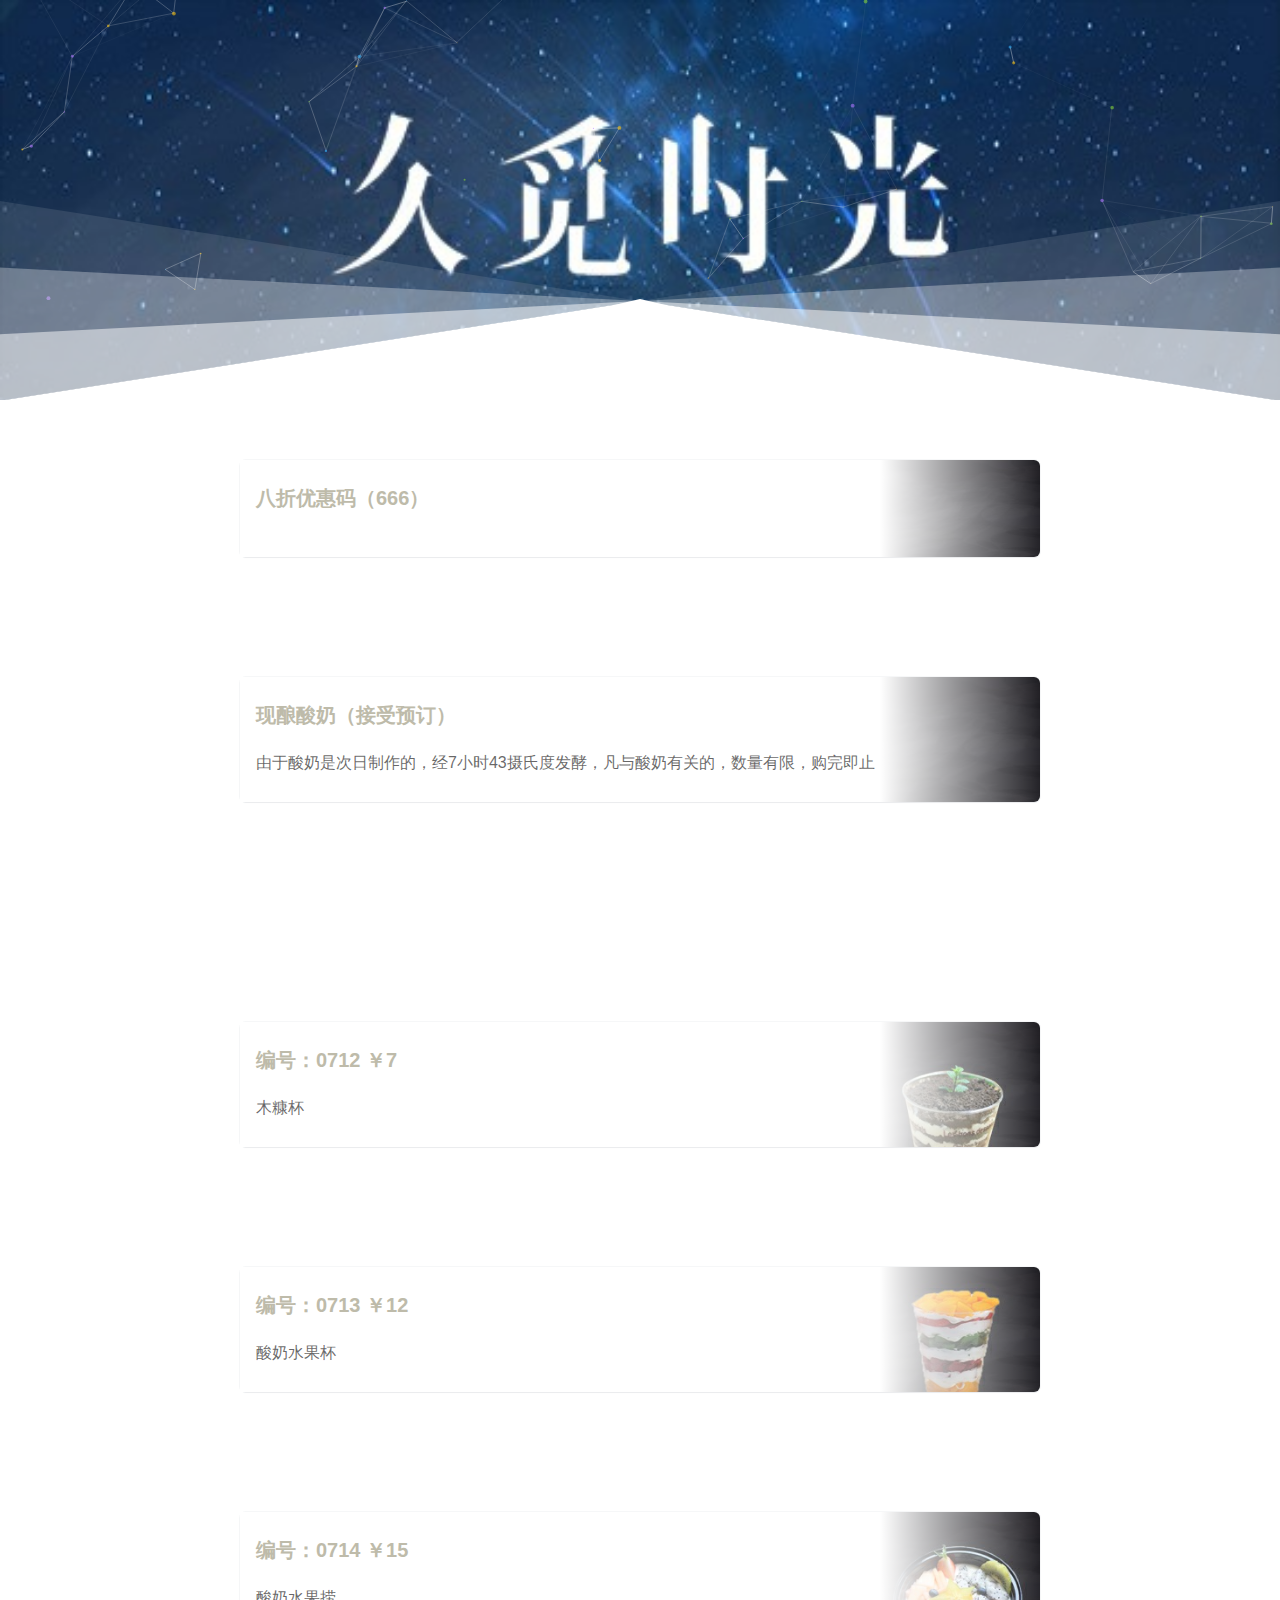
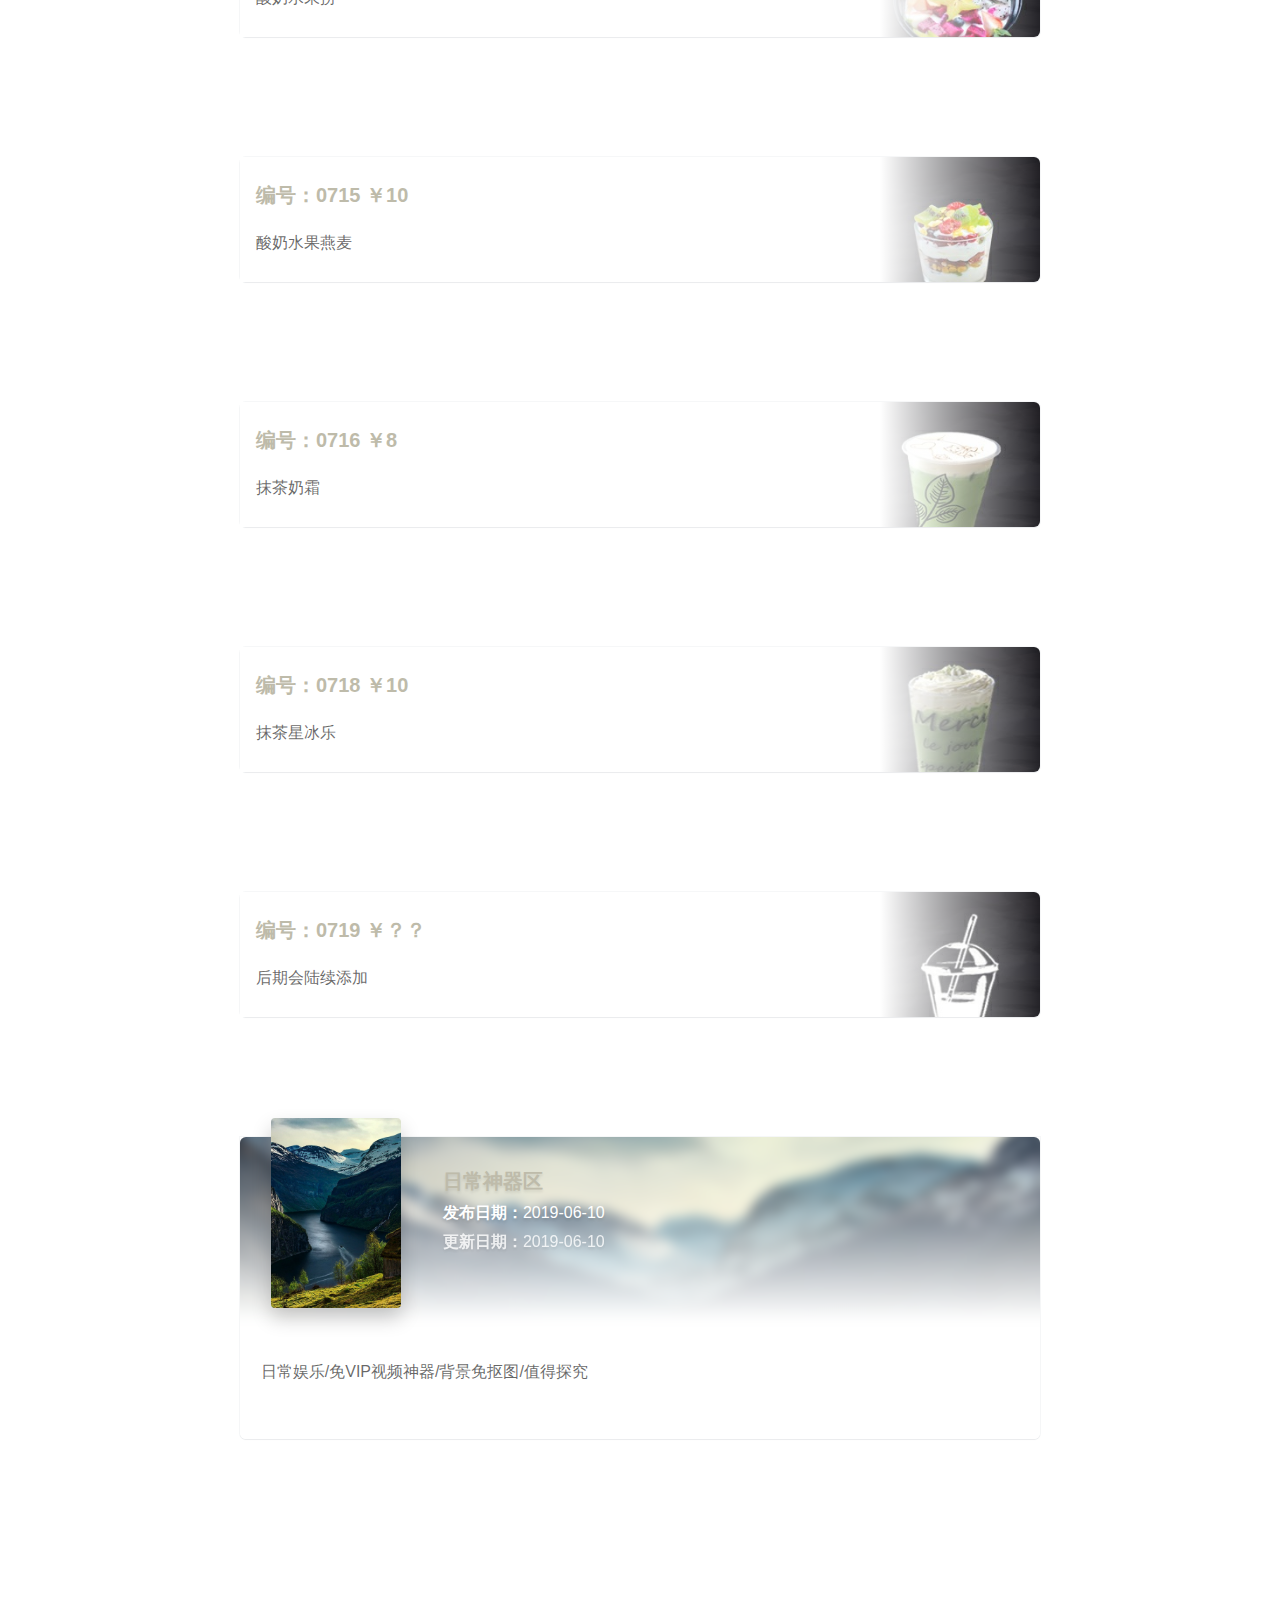
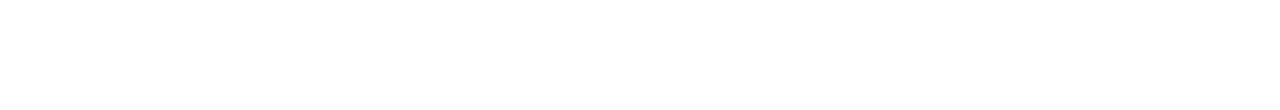
<file: index.html>
<!doctype html>
<html lang="zh">

	<head>
		<meta http-equiv="Content-Type" content="text/html; charset=UTF-8" />
		<meta name="viewport" content="width=device-width, initial-scale=1, maximum-scale=1">
		<title>久觅时光</title>
		<meta name="description" content="" />
		<meta name="keywords" content="" />
		<link rel="stylesheet" type="text/css" href="statics/css/index.css" media="all" />
	</head>

	<body class="home blog custom-background round-avatars">
		<div class="Yarn_Background" style="background-image: url( statics/images/47fb3c_.jpg);"></div>
		<form class="js-search search-form search-form--modal" method="get" action="search.html" role="search">
			<div class="search-form__inner">
				<div>
					<div id="search-container" class="ajax_search">
						<form method="get" id="searchform" action="">
							<div class="filter_container"><input type="text" value="" autocomplete="off" placeholder="Type then select or enter" name="s" id="search-input" />
								<ul id="search_filtered" class="search_filtered"></ul>
							</div>
							<input type="submit" name="submit" id="searchsubmit" class="searchsubmit" value="" />
						</form>
					</div>
				</div>
			</div>
		</form>
					<!-- #site-navigation -->
<header id="masthead" class="overlay animated from-bottom" itemprop="brand">
	<div class="site-branding text-center">
				<a href="">
					<figure> </figure>
				</a>
				<h3 class="blog-description">&nbsp;</h3>
			</div>
			<!-- .site-branding -->
			<div class="decor-part">
				<div id="particles-js"></div>
			</div>
			<div class="animation-header">
				<div class="decor-wrapper">
					<svg id="header-decor" class="decor bottom" xmlns="" version="1.1" viewBox="0 0 100 100" preserveAspectRatio="none">
						<path class="large left" d="M0 0 L50 50 L0 100" fill="rgba(255,255,255, .1)"></path>
						<path class="large right" d="M100 0 L50 50 L100 100" fill="rgba(255,255,255, .1)"></path>
						<path class="medium left" d="M0 100 L50 50 L0 33.3" fill="rgba(255,255,255, .3)"></path>
						<path class="medium right" d="M100 100 L50 50 L100 33.3" fill="rgba(255,255,255, .3)"></path>
						<path class="small left" d="M0 100 L50 50 L0 66.6" fill="rgba(255,255,255, .5)"></path>
						<path class="small right" d="M100 100 L50 50 L100 66.6" fill="rgba(255,255,255, .5)"></path>
						<path d="M0 99.9 L50 49.9 L100 99.9 L0 99.9" fill="rgba(255,255,255, 1)"></path>
						<path d="M48 52 L50 49 L52 52 L48 52" fill="rgba(255,255,255, 1)"></path>
					</svg>
				</div>
			</div>
		</header>
		<div id="main" class="content">
			<div class="container">
				<article itemscope="itemscope">
	<div class="posts-list js-posts"></div>
						<div class="post post-layout-list" data-aos="fade-up">
							<div class="status_list_item icon_kyubo">
								<div class="status_user" style="background-image: url(statics/images/011.jpg);">
									<div class="status_section">
										<a class="status_btn">八折优惠码（666）</a>
										<p class="section_p"></p>
									</div>
								</div>
							</div>
						</div>
			<div class="posts-list js-posts"></div>
						<div class="post post-layout-list" data-aos="fade-up">
							<div class="status_list_item icon_kyubo">
								<div class="status_user" style="background-image: url(statics/images/011.jpg);">
									<div class="status_section">
										<a class="status_btn">现酿酸奶（接受预订）</a>
										<p class="section_p">由于酸奶是次日制作的，经7小时43摄氏度发酵，凡与酸奶有关的，数量有限，购完即止</p>
									</div>
								</div>
							</div>
						</div>
			<div class="posts-list js-posts"></div>
						<div class="post post-layout-list" data-aos="fade-up">
							<div class="status_list_item icon_kyubo">
								<div class="status_user" style="background-image: url(statics/images/01.jpg);">
									<div class="status_section">
										<a class="status_btn">编号：0712  ￥7</a>
										<p class="section_p">木糠杯</p>
									</div>
								</div>
							</div>
						</div>
		<div class="post post-layout-list" data-aos="fade-up"> </div>
						<div class="post post-layout-list" data-aos="fade-up">
							<div class="status_list_item icon_kyubo">
								<div class="status_user" style="background-image: url(statics/images/0101.jpg);">
									<div class="status_section">
										<a class="status_btn">编号：0713  ￥12</a>
										<p class="section_p">酸奶水果杯</p>
									</div>
								</div>
							</div>
						</div><div class="post post-layout-list" data-aos="fade-up"> </div>
						<div class="post post-layout-list" data-aos="fade-up">
							<div class="status_list_item icon_kyubo">
								<div class="status_user" style="background-image: url(statics/images/04.jpg);">
									<div class="status_section">
										<a class="status_btn">编号：0714  ￥15</a>
										<p class="section_p">酸奶水果捞</p>
									</div>
								</div>
							</div>
						</div><div class="post post-layout-list" data-aos="fade-up"> </div>
						<div class="post post-layout-list" data-aos="fade-up">
							<div class="status_list_item icon_kyubo">
								<div class="status_user" style="background-image: url(statics/images/005.jpg);">
									<div class="status_section">
										<a class="status_btn">编号：0715  ￥10</a>
										<p class="section_p">酸奶水果燕麦</p>
									</div>
								</div>
							</div>
						</div><div class="post post-layout-list" data-aos="fade-up"> </div>
						<div class="post post-layout-list" data-aos="fade-up">
							<div class="status_list_item icon_kyubo">
								<div class="status_user" style="background-image: url(statics/images/05.jpg);">
									<div class="status_section">
										<a class="status_btn">编号：0716  ￥8</a>
										<p class="section_p">抹茶奶霜</p>
									</div>
								</div>
							</div>
						</div><div class="post post-layout-list" data-aos="fade-up"> </div>
						<div class="post post-layout-list" data-aos="fade-up">
							<div class="status_list_item icon_kyubo">
								<div class="status_user" style="background-image: url(statics/images/004.jpg);">
									<div class="status_section">
										<a class="status_btn">编号：0718  ￥10</a>
										<p class="section_p">抹茶星冰乐</p>
									</div>
								</div>
							</div>
						</div><div class="post post-layout-list" data-aos="fade-up"> </div>
						<div class="post post-layout-list" data-aos="fade-up">
							<div class="status_list_item icon_kyubo">
								<div class="status_user" style="background-image: url(statics/images/06.jpg);">
									<div class="status_section">
										<a class="status_btn">编号：0719  ￥？？</a>
										<p class="section_p">后期会陆续添加</p>
									</div>
								</div>
							</div>
						</div>
<div class="post post-layout-list js-gallery" data-aos="fade-up"> </div>
						<div class="post post-layout-list" data-aos="fade-up">
							<div class="postnormal review ">
								<div class="post-container review-item">
									<div class="row review-item-wrapper">
										<div class="col-sm-3">
											<a rel="nofollow" href="detail.html">
												<div class="review-item-img" style="background-image: url(statics/images/111.jpg);"></div>
											</a>
										</div>
										<div class="col-sm-9 flex-xs-middle">
											<div class="review-item-title">
												<a href="2.html" rel="bookmark">日常神器区</a>
											</div>
											<div class="review-item-creator"><b>发布日期：</b>2019-06-10</div>
											<span class="review-item-info"><b>更新日期：</b>2019-06-10</span>
										</div>
									</div>
									<div class="review-bg-wrapper">
										<div class="bg-blur" style="background-image: url(statics/images/111.jpg);"></div>
									</div>
								</div>
								<div class="post-container">
									<div class="entry-content">日常娱乐/免VIP视频神器/背景免抠图/值得探究</div>
									<div class="post-footer">									
									</div>
								</div>
							</div>
						</div>
					</div>
					<!-- post-formats end Infinite Scroll star -->
					<!-- post-formats -->
					<div class="pagination js-pagination">
						<div class="js-next pagination__load">
							<a href=""></a>
						</div>
					</div>
					<!-- -pagination  -->
			</div>
		</div>

		<footer id="footer" class="overlay animated from-top">
		<div class="decor-wrapper">
			<svg id="footer-decor" class="decor top" xmlns="http://www.w3.org/2000/svg" version="1.1" viewBox="0 0 100 100" preserveAspectRatio="none">
					<path class="large left" d="M0 0 L50 50 L0 100" fill="rgba(255,255,255, .1)"></path>
					<path class="large right" d="M100 0 L50 50 L100 100" fill="rgba(255,255,255, .1)"></path>
					<path class="medium left" d="M0 0 L50 50 L0 66.6" fill="rgba(255,255,255, .3)"></path>
					<path class="medium right" d="M100 0 L50 50 L100 66.6" fill="rgba(255,255,255, .3)"></path>
					<path class="small left" d="M0 0 L50 50 L0 33.3" fill="rgba(255,255,255, .5)"></path>
					<path class="small right" d="M100 0 L50 50 L100 33.3" fill="rgba(255,255,255, .5)"></path>
					<path d="M0 0 L50 50 L100 0 L0 0" fill="rgba(255,255,255, 1)"></path>
					<path d="M48 48 L50 51 L52 48 L48 48" fill="rgba(255,255,255, 1)"></path>
	</svg>
<div class="socialize" data-aos="zoom-in">
				<li> </li>
				<li> </li>
			</div>
			
<div class="cr">
  <div class="cr">
    <p>&nbsp;</p>
    <p>本网站所提供的信息，只供参考之用 </p>
    <p>Copyright&copy; 2019. Design by <a>Seeking Time</a></p>
    <p>&nbsp;</p>
    <p>&nbsp;</p>
  </div>
</div>
			<script type='text/javascript' src='statics/js/jquery.min.js'></script>
			<script type='text/javascript' src='statics/js/plugins.js'></script>
			<script type='text/javascript' src='statics/js/script.js'></script>
			<script type='text/javascript' src='statics/js/particles.js'></script>
			<script type='text/javascript' src='statics/js/aos.js'></script>

	</body>

</html>
</file>
<file: statics/css/index.css>
@charset "UTF-8";
@font-face {
	font-family: hermiticon;
	src: url(fonts/hermiticon.eot?cez6o0);
	src: url(fonts/hermiticon.eot?#iefixcez6o0) format('embedded-opentype'), url(fonts/hermiticon.ttf?cez6o0) format('truetype'), url(fonts/hermiticon.woff?cez6o0) format('woff'), url(fonts/hermiticon.svg?cez6o0#hermiticon) format('svg');
	font-weight: 400;
	font-style: normal
}

.hermit {
	overflow: hidden;
	background: #fff;
	margin-bottom: 20px;
	border: 1px solid #dedede;
	-webkit-user-select: none;
	-moz-user-select: none;
	font: 13px/1.5 calluna-sans, "Helvetica Neue", Helvetica, Hiragino Sans GB, Microsoft JhengHei, WenQuanYi Micro Hei, sans-serif;
	text-indent: 0
}

.hermit,
.hermit * {
	box-sizing: content-box;
	-moz-box-sizing: content-box;
	-webkit-box-sizing: content-box
}

.hermit-clear:after,
.hermit-clear:before {
	display: table;
	content: ""
}

.hermit-clear:after {
	clear: both;
	overflow: hidden
}

.hermit-clear {
	zoom: 1
}

.hermit-detail span {
	-webkit-animation: animFlipFront .4s linear;
	-moz-animation: animFlipFront .4s linear;
	animation: animFlipFront .4s linear
}

.hermit-box {
	padding: 10px 13px;
	height: 70px;
	font-size: 14px;
	line-height: 16px;
	position: relative;
	-webkit-box-shadow: 0 1px 10px rgba(0, 0, 0, .08);
	box-shadow: 0 1px 10px rgba(0, 0, 0, .08)
}

.hermit-cover {
	width: 65px;
	float: left;
	position: relative
}

.hermit-info {
	margin-left: 75px
}

.hermit-title {
	font-size: 15px;
	height: 24px;
	overflow: hidden
}

.hermit-author {
	font-size: 14px;
	color: #999
}

.hermit-author,
.hermit-duration,
.hermit-title {
	line-height: 24px
}

.hermit-controller {
	height: 24px;
	position: relative
}

.hermit-additive {
	text-align: right;
	position: absolute;
	right: 0;
	top: 0;
	width: 130px;
	height: 24px;
	background: #fff
}

.hermit-cover-image {
	width: 65px;
	height: 65px;
	padding: 0!important;
	margin: 0!important;
	border: none!important;
	box-shadow: none
}

.hermit-duration,
.hermit-listbutton,
.hermit-volume {
	display: inline-block
}

.hermit-duration {
	height: 24px
}

.hermit-button,
.hermit-listbutton,
.hermit-volume {
	speak: none;
	cursor: pointer;
	font-family: hermiticon;
	text-transform: none;
	vertical-align: middle;
	-webkit-font-smoothing: antialiased;
	-moz-osx-font-smoothing: grayscale
}

.hermit-listbutton,
.hermit-volume {
	color: #666;
	width: 20px;
	height: 24px;
	line-height: 24px;
	font-size: 17px
}

.hermit-listbutton {
	position: relative
}

.hermit-button {
	text-align: center;
	vertical-align: middle;
	position: absolute;
	width: 28px;
	height: 28px;
	border: 2px solid #fff;
	border-radius: 50%;
	color: #fff;
	left: 50%;
	top: 50%;
	margin-left: -16px;
	margin-top: -16px;
	background: rgba(0, 0, 0, .15);
	text-shadow: 0 1px 1px rgba(0, 0, 0, .2);
	box-shadow: 0 1px 1px rgba(0, 0, 0, .2)
}

.hermit-volume {
	right: 20px
}

.hermit-button:before {
	content: "\e01b";
	font-size: 20px;
	line-height: 28px
}

.hermit-button.playing:before {
	content: "\e018";
	font-size: 18px
}

.hermit-listbutton:before {
	content: "\e20e"
}

.hermit-prevbutton:before {
	content: "\e028"
}

.hermit-nextbutton:before {
	content: "\e027"
}

.hermit-listbutton:after {
	position: absolute;
	content: '';
	right: -2px;
	top: 0;
	width: 4px;
	height: 4px;
	border-radius: 50%;
	background-color: transparent;
	opacity: 0;
	-webkit-transition: opacity .6s;
	-moz-transition: opacity .6s;
	-ms-transition: opacity .6s;
	-o-transition: opacity .6s;
	transition: opacity .6s
}

.hermit-unexpand-1 .hermit-listbutton:after,
.hermit.unexpand .hermit-listbutton:after {
	opacity: 1;
	background-color: #f60001
}

.hermit-unexpand-1.unexpand .hermit-listbutton:after {
	opacity: 0
}

.hermit-volume:before {
	content: "\e033"
}

.hermit-volume.muted:before {
	content: "\e031"
}

.hermit-prosess {
	height: 3px;
	background-color: #ddd;
	cursor: pointer;
	position: relative;
	z-index: 1;
	margin: 10px 0 5px
}

.hermit-loaded {
	position: absolute;
	height: 3px;
	z-index: 5;
	left: 0;
	top: 0;
	background-color: #ccc
}

.hermit-prosess-bar {
	height: 3px;
	width: 0;
	background-color: #5895be;
	position: relative;
	z-index: 10
}

.hermit-prosess-after {
	position: absolute;
	display: block;
	width: 8px;
	height: 8px;
	background-color: #fff;
	border: 1px solid #5895be;
	-webkit-border-radius: 50%;
	-moz-border-radius: 50%;
	-ms-border-radius: 50%;
	-o-border-radius: 50%;
	border-radius: 50%;
	top: 0;
	right: 0;
	margin-top: -4px;
	margin-right: -10px
}

.hermit-list {
	height: auto;
	max-height: 410px;
	overflow-y: auto
}

.hermit-fullheight-1 .hermit-list {
	height: 100%;
	max-height: 100%
}

.hermit-fullheight-1.unexpand .hermit-list,
.hermit-unexpand-1 .hermit-list,
.hermit.unexpand .hermit-list {
	height: 0;
	max-height: 0
}

.hermit-fullheight-1.hermit-unexpand-1.unexpand .hermit-list,
.hermit-unexpand-1.unexpand .hermit-list {
	height: 100%;
	max-height: 100%
}

.hermit-unexpand-1 .hermit-box,
.hermit.unexpand .hermit-box {
	box-shadow: none
}

.hermit-song {
	border-top: 1px solid #e5e5e5;
	cursor: pointer;
	font-size: 15px;
	line-height: 40px;
	height: 40px;
	overflow: hidden;
	-webkit-tap-highlight-color: transparent;
	position: relative
}

.hermit-deactive,
.hermit-deactive .hermit-song-author {
	color: #ccc
}

.hermit-song-index {
	position: absolute;
	left: 0;
	top: 0;
	width: 40px;
	text-align: center;
	color: #999
}

.hermit-song-title {
	display: block;
	margin-left: 40px;
	margin-right: 55px
}

.hermit-song-author {
	color: #777;
	padding-left: 5px
}

.hermit-song-duration {
	position: absolute;
	top: 0;
	right: 15px;
	color: #888;
	font-size: 14px
}

.hermit-song.selected,
.hermit-song:hover {
	background-color: #f8f8f8
}

.hermit-song.selected .hermit-song-index {
	width: 38px;
	text-indent: -999em;
	background-image: url(../images/playing.gif);
	background-position: 50% 50%;
	background-repeat: no-repeat;
	background-size: 16px
}

.hermit-song.selected.paused .hermit-song-index {
	background-image: url(../images/playing.png)
}

.hermit-default .hermit-prosess-after:hover,
.hermit-default .hermit-prosess-bar {
	background-color: #5895be
}

.hermit-default .hermit-prosess-after {
	border-color: #5895be
}

.hermit-blue .hermit-prosess-after:hover,
.hermit-blue .hermit-prosess-bar {
	background-color: #5cb85c
}

.hermit-blue .hermit-prosess-after {
	border-color: #5cb85c
}

.hermit-blue .hermit-song.selected .hermit-song-index {
	background-image: url(../images/playing_blue.gif)
}

.hermit-blue .hermit-song.selected.paused .hermit-song-index {
	background-image: url(../images/playing_blue.png)
}

.hermit-yellow .hermit-prosess-after:hover,
.hermit-yellow .hermit-prosess-bar {
	background-color: #f0ad4e
}

.hermit-yellow .hermit-prosess-after {
	border-color: #f0ad4e
}

.hermit-yellow .hermit-song.selected .hermit-song-index {
	background-image: url(../images/playing_yellow.gif)
}

.hermit-yellow .hermit-song.selected.paused .hermit-song-index {
	background-image: url(../images/playing_yellow.png)
}

.hermit-red .hermit-prosess-after:hover,
.hermit-red .hermit-prosess-bar {
	background-color: #dd4b39
}

.hermit-red .hermit-prosess-after {
	border-color: #dd4b39
}

.hermit-red .hermit-song.selected .hermit-song-index {
	background-image: url(../images/playing_red.gif)
}

.hermit-red .hermit-song.selected.paused .hermit-song-index {
	background-image: url(../images/playing_red.png)
}

.hermit-pink .hermit-prosess-after:hover,
.hermit-pink .hermit-prosess-bar {
	background-color: #f489ad
}

.hermit-pink .hermit-prosess-after {
	border-color: #f489ad
}

.hermit-pink .hermit-song.selected .hermit-song-index {
	background-image: url(../images/playing_pink.gif)
}

.hermit-pink .hermit-song.selected.paused .hermit-song-index {
	background-image: url(../images/playing_pink.png)
}

.hermit-purple .hermit-prosess-after:hover,
.hermit-purple .hermit-prosess-bar {
	background-color: orchid
}

.hermit-purple .hermit-prosess-after {
	border-color: orchid
}

.hermit-purple .hermit-song.selected .hermit-song-index {
	background-image: url(../images/playing_purple.gif)
}

.hermit-purple .hermit-song.selected.paused .hermit-song-index {
	background-image: url(../images/playing_purple.png)
}

.hermit-black.hermit {
	border-color: #ccc
}

.hermit-black.hermit,
.hermit-black.hermit .hermit-additive,
.hermit-black.hermit .hermit-song-duration {
	background: 0 0;
	color: #ccc
}

.hermit-black.hermit .hermit-additive,
.hermit-black.hermit .hermit-listbutton,
.hermit-black.hermit .hermit-volume {
	color: #ccc
}

.hermit-black.hermit .hermit-song {
	border-top-color: #ccc
}

.hermit-black .hermit-box {
	background: 0 0
}

.hermit-black .hermit-button {
	border-color: #fff
}

.hermit-black .hermit-button:before {
	color: #fff
}

.hermit-black .hermit-song.selected,
.hermit-black .hermit-song:hover {
	background: #444;
	background: rgba(51, 51, 51, .3)
}

.hermit-ios .hermit-volume {
	display: none
}

@-ms-viewport {
	width: device-width
}

@viewport {
	width: device-width
}

@media screen and (max-width:768px) {
	.hermit-listbutton {
		font-size: 20px
	}
	.hermit-song {
		height: 44px;
		line-height: 44px
	}
	.hermit-list {
		max-height: 450px
	}
	.hermit-loaded,
	.hermit-prosess,
	.hermit-prosess-bar {
		height: 4px
	}
	.hermit-prosess-after {
		width: 12px;
		height: 12px;
		margin-top: -5px
	}
}

@font-face {
	font-family: 'iconfont';
	src: url(fonts/iconfont.eot);
	src: url(fonts/iconfont.eot?#iefix) format('embedded-opentype'), url(fonts/iconfont.woff) format('woff'), url(fonts/iconfont.ttf) format('truetype'), url(fonts/iconfont.svg#iconfont) format('svg')
}

.iconfont {
	font-family: "iconfont" !important;
	font-size: 16px;
	font-style: normal;
	-webkit-font-smoothing: antialiased;
	-webkit-text-stroke-width: 0.2px;
	-moz-osx-font-smoothing: grayscale
}

 ::-webkit-scrollbar {
	width: 0;
	background: 0 0
}

::-moz-selection {
	background: rgba(204, 204, 204, .18);
	color: #000
}

::selection {
	background: rgba(204, 204, 204, .18);
	color: #000
}

html body {
	_background-attachment: fixed;
}

html {
	width: 100%;
	height: 100%;
	-ms-text-size-adjust: 100%;
	-webkit-text-size-adjust: 100%
}

body {
	width: 100%;
	height: 100%;
	font-family: PingFang SC, "Hiragino Sans GB", "Source Han Sans CN", Roboto, "Microsoft Yahei", sans-serif;
	font-weight: 400;
	font-size: 16px;
	color: rgba(2, 0, 0, .6);
	text-rendering: optimizeLegibility;
	-webkit-font-smoothing: antialiased;
	-moz-osx-font-smoothing: grayscale;
	-moz-font-feature-settings: "liga" on
}

body,
h1,
h2,
h3,
h4,
h5,
h6,
blockquote,
p,
div,
span,
ul,
ol,
li,
form,
input,
textarea,
br,
button {
	margin: 0;
	padding: 0;
	border: 0;
	font-size: 100%
}

*,
*:after,
*:before {
	-webkit-box-sizing: border-box;
	-moz-box-sizing: border-box;
	box-sizing: border-box
}

h1,
h2,
h3,
h4,
h5 {
	margin: 0
}

h1 {
	font-size: 20px;
	line-height: 48px;
	margin-bottom: 24px
}

h1 small {
	font-size: 19px
}

h2 {
	font-size: 18px;
	line-height: 24px;
	margin-top: 24px;
	margin-bottom: 24px
}

h2 small {
	font-size: 17px
}

h3 {
	font-size: 16px;
	line-height: 24px;
	margin-top: 24px;
	margin-bottom: 20px;
}

h3 small {
	font-size: 15px
}

h4,
h5,
h6 {
	line-height: 24px
}

h4 {
	font-size: 14px;
	margin-top: 24px;
	margin-bottom: 16px;
}

h4 small {
	font-size: 13px
}

h5 {
	font-size: 13px;
}

h6 {
	font-size: 12px;
	;
	margin: 0
}

a {
	color: #807f83;
	text-decoration: none
}

a:hover {
	text-decoration: none
}

a:active,
a:hover {
	outline: 0
}

hr {
	max-width: 100%;
	height: 50px;
	background: url(../images/hr.gif) right center no-repeat;
	border: none;
	margin-top: 15px;
	margin-bottom: 15px;
}

blockquote {
	overflow: hidden
}

ul,
ol {
	list-style: none
}

dt {
	font-weight: bold
}

dd {
	margin: 0 1.5em 1.5em
}

img {
	height: auto;
	max-width: 100%
}

figure {
	margin: 0
}

table {
	margin: 0 0 1.5em;
	width: 100%
}

table {
	border-bottom: 1px solid #eee;
	margin: 0 0 25px;
	width: 100%
}

th {
	padding: 1rem .5rem;
	color: #252525;
	font-weight: 700;
	text-transform: uppercase;
	text-align: left
}

td {
	border-top: 1px solid #eee;
	padding: 1rem .5rem
}

ol,
ul {
	list-style: none
}

img {
	max-width: 100%;
	height: auto;
	transition: opacity .2s
}

label {
	font-weight: normal
}

textarea,
input[type='text'],
input[type='url'],
input[type='email'],
input[type='tel'],
input[type='password'],
input[type='search'] {
	border: 0;
	width: 100%
}

textarea:focus,
input[type='text']:focus,
input[type='url']:focus,
input[type='email']:focus,
input[type='tel']:focus,
input[type='password']:focus,
input[type='search']:focus {
	outline: 0
}

textarea {
	height: 12em;
	display: block
}

.clearfix:before,
.clearfix:after {
	content: " ";
	display: table
}

.clearfix:after {
	clear: both
}

.blog-description {
	text-transform: none;
	font-weight: 400;
}

.custom-logo {
	display: inline-block;
	width: 100px
}

.site-branding {
	position: relative;
	display: inline-block;
	z-index: 3;
	padding-top: 110px
}

.Searchmeta,
.page-title {
	text-align: center
}

.navi {
	position: absolute;
	right: 0;
	z-index: 999
}

.navbar {
	float: right;
	margin-top: 40px;
	padding-right: 90px
}

.open .navbar {
	display: none
}

.close .navbar {
	display: block
}

.bt-nav {
	display: block;
	position: absolute;
	z-index: 999;
	top: 2em;
	right: 3em;
	width: 36px;
	height: 36px;
	cursor: pointer
}

.open .bt-nav .line1 {
	top: 17px
}

.open .bt-nav .line3 {
	top: 27px
}

.close .bt-nav .line {
	top: 17px
}

.close .bt-nav .line1 {
	-webkit-transform: rotateZ(45deg)
}

.close .bt-nav .line2 {
	opacity: 0
}

.close .bt-nav .line3 {
	-webkit-transform: rotateZ(-45deg)
}

.bt-nav .line {
	position: absolute;
	top: 7px;
	left: 50%;
	width: 30px;
	margin-left: -15px;
	height: 1px;
	background: rgba(255, 255, 255, 1);
	-webkit-transition: all .3s ease
}

.main-navigation a::after,
.main-navigation a::before {
	display: inline-block;
	opacity: 0;
	-webkit-transition: -webkit-transform .3s, opacity .2s;
	-moz-transition: -moz-transform .3s, opacity .2s;
	transition: transform .3s, opacity .2s
}

.main-navigation a::before {
	margin-right: 5px;
	content: '[';
	-webkit-transform: translateX(20px);
	-moz-transform: translateX(20px);
	transform: translateX(20px)
}

.main-navigation a::after {
	margin-left: 5px;
	content: ']';
	-webkit-transform: translateX(-20px);
	-moz-transform: translateX(-20px);
	transform: translateX(-20px)
}

.main-navigation a:focus::after,
.main-navigation a:focus::before,
.main-navigation a:hover::after,
.main-navigation a:hover::before {
	opacity: 1;
	-webkit-transform: translateX(0);
	-moz-transform: translateX(0);
	transform: translateX(0)
}

.main-navigation ul ul:before {
	z-index: 0;
	content: "";
	position: absolute;
	top: -8px;
	right: 28px;
	border-style: solid;
	border-width: 0 10px 10px 10px;
	border-color: transparent transparent #fff transparent;
	-webkit-transform: rotate(360deg)
}

.main-navigation li {
	color: #fff;
	position: relative
}

.main-navigation a {
	display: block;
	text-decoration: none
}

.main-navigation ul ul {
	position: absolute;
	top: 40px;
	z-index: 999;
	display: none;
	background-color: #fff;
	border-radius: 3px;
}

.main-navigation ul ul ul {
	bottom: 0
}

.main-navigation ul ul li {
	float: none;
	display: block;
	width: 100%
}

.main-navigation ul ul a.focus,
.main-navigation ul ul a:hover {
	color: #666
}

.main-navigation ul li.focus>ul,
.main-navigation ul li:hover>ul {
	right: 0;
	display: block
}

.main-navigation ul ul li.focus>ul,
.main-navigation ul ul li:hover>ul {
	right: 100%;
	display: block
}

.main-navigation.toggled ul,
.menu-toggle {
	display: block
}

.header-menu-button {
	display: none
}

.menu-dropdown {
	position: absolute;
	top: 15px;
	right: 15px;
	z-index: 9;
	display: none;
	margin: 0;
	padding: 10px 14px;
	height: 35px;
	text-align: center;
	font-size: 14px;
	line-height: 15px;
	cursor: pointer
}

.open-page-item>ul.children,
.open-page-item>ul.sub-menu {
	display: block!important
}

.main-navigation ul {
	display: block;
	margin: 0;
	padding-left: 0;
	list-style: none
}

.main-navigation li {
	float: left;
	margin: 0
}

.main-navigation li a {
	color: inherit;
	font-weight: bold;
}

.main-navigation li a span {
	display: none
}

.main-navigation ul ul a {
	color: rgba(2, 0, 0, .6);
	float: none;
	padding: 15px 25px 15px 20px;
	width: 100%;
	min-width: 190px;
	box-shadow: 0 1px 0 rgba(0, 0, 0, .03);
	text-align: left;
	white-space: nowrap
}

.main-navigation ul ul li:hover {
	background-color: rgba(0, 0, 0, .02)
}

.main-navigation {
	padding: 0;
	-webkit-transition: right .4s ease 0s;
	-moz-transition: right .4s ease 0s;
	-ms-transition: right .4s ease 0s;
	-o-transition: right .4s ease 0s;
	transition: right .4s ease 0s
}

#main-menu>div,
#primary-menu {
	float: left
}

.main-navigation li a {
	padding: 0 10px 40px
}

.hebin {
	position: absolute;
	z-index: 998;
	top: 2.5em;
	left: 3em
}

.hebin i {
	font-size: 30px;
	line-height: 30px;
	margin-right: 20px
}

.ajax_search .search_filtered a {
	display: block;
	font-size: 15px;
	color: rgba(2, 0, 0, .6);
	overflow: hidden;
	padding: 10px;
	text-overflow: ellipsis;
	white-space: nowrap
}

.ajax_search .search_filtered {
	background-color: rgba(255, 255, 255, 0.95);
	border-radius: 30px;
	width: 600px;
	left: 0;
	position: absolute;
	text-align: center;
	top: 102%;
	z-index: 200
}

#searchsubmit {
	display: none
}

.ajax_search .search_filtered a:after {
	border-bottom: 1px solid #3ea9be;
	content: "";
	display: block;
	margin: 0.25em auto 0;
	transition: width 250ms ease-in-out 0s;
	width: 0
}

.ajax_search .search_filtered a:hover:after {
	transition: width 100ms ease-in-out 0s;
	width: 50%
}

.ajax_search .search_filtered a:focus {
	border: none;
	font-weight: bold;
	text-decoration: none;
	outline: none
}

.js-toggle-search {
	height: 35px;
	width: 35px;
	color: rgba(255, 255, 255, 1);
	float: left;
	display: inline;
	-webkit-transition: all 500ms ease-in-out;
	transition: all 500ms ease-in-out
}

.js-toggle-search:hover {
	cursor: pointer;
	color: #666
}

.search-form--modal {
	-webkit-transition: visibility 0.25s ease, opacity 0.25s ease;
	-moz-transition: visibility 0.25s ease, opacity 0.25s ease;
	-ms-transition: visibility 0.25s ease, opacity 0.25s ease;
	-o-transition: visibility 0.25s ease, opacity 0.25s ease;
	transition: visibility 0.25s ease, opacity 0.25s ease;
	overflow: hidden;
	z-index: 998;
	position: fixed;
	top: 0;
	right: 0;
	left: 0;
	bottom: 0;
	height: auto;
	background: rgba(0, 0, 0, 0.3);
	visibility: hidden;
	opacity: 0
}

.search-form--modal .search-form__inner {
	max-width: 640px;
	padding: 0 20px;
	margin: 0 auto;
	position: fixed;
	width: 100%;
	left: 0;
	right: 0;
	top: 1.5em;
	bottom: 0
}

.search-form.is-visible {
	visibility: visible;
	opacity: 1
}

.search-form div {
	position: relative
}

.search-form input {
	text-align: center;
	font-family: PingFang SC, "Hiragino Sans GB", "Source Han Sans CN", Roboto, "Microsoft Yahei", sans-serif;
	font-size: 24px;
	font-size: 1.5rem;
	background: rgba(255, 255, 255, 0.6);
	color: #fff;
	padding: 12px 0;
	width: 100%;
	border-radius: 50px;
	-webkit-box-sizing: border-box;
	-moz-box-sizing: border-box;
	box-sizing: border-box
}

.search-form input::-webkit-input-placeholder {
	color: #fff
}

.search-form input:-moz-placeholder {
	color: #fff
}

.search-form input::-moz-placeholder {
	color: #fff
}

.search-form input:-ms-input-placeholder {
	color: #fff
}

input {
	line-height: normal
}

input[type="checkbox"],
input[type="radio"] {
	box-sizing: border-box;
	padding: 0
}

input[type="number"]::-webkit-inner-spin-button,
input[type="number"]::-webkit-outer-spin-button {
	height: auto
}

input[type="search"] {
	-webkit-appearance: textfield;
	-moz-box-sizing: content-box;
	-webkit-box-sizing: content-box;
	box-sizing: content-box
}

input[type="search"]::-webkit-search-cancel-button,
input[type="search"]::-webkit-search-decoration {
	-webkit-appearance: none
}

.Yarn_Background,
.p-header .p-image {
	position: fixed;
	width: 100%;
	height: 100%;
	-moz-background-size: cover;
	-o-background-size: cover;
	-webkit-background-size: cover;
	background-size: cover;
	background-position: top center;
	z-index: -999;
}

#particles-js {
	position: absolute;
	top: -100px;
	width: 100%;
	height: 100%
}

#masthead {
	position: relative;
	z-index: 2;
	display: block;
	color: #fff;
	text-align: center;
	width: 100%;
	height: 400px;
	box-sizing: border-box
}

#main {
	background: #fff;
	position: relative;
	z-index: 2
}

.container {
	position: relative;
	background: #fff;
	padding: 60px 0 20px
}

.decor-wrapper {
	width: 100%;
	height: 50%;
	position: absolute;
	left: 0;
	bottom: 0;
	z-index: 2;
}

#footer .decor-wrapper {
	top: 0
}

.decor {
	position: absolute;
	left: 0;
	width: 100%;
	height: 100%;
	z-index: 2
}

.decor.bottom {
	bottom: -1px
}

.decor.top {
	top: -1px
}

#footer {
	color: #fff
}

#footer {
	padding: 120px 0 60px;
	position: relative;
	width: 100%;
	display: block;
	z-index: 2
}

#footer .container {
	position: relative;
	z-index: 2
}

.sticky {
	width: 50px;
	padding: 5px 0;
	position: absolute;
	right: 20px;
	margin: -5px 0 0 25px;
	text-align: center;
	border-top-left-radius: 3px;
	background: #F4303F;
	z-index: 3
}

.sticky:after {
	height: 0;
	width: 0;
	bottom: -14.5px;
	left: 0;
	border-left: 25px solid #F4303F;
	border-right: 25px solid #F4303F;
	border-bottom: 15px solid transparent
}

.sticky:before {
	height: 0;
	width: 0;
	left: -4.5px;
	top: .1px;
	border-bottom: 6px solid #C02031;
	border-left: 6px solid transparent
}

.sticky:after,
.sticky:before {
	content: "";
	position: absolute
}

.sticky i {
	font-size: 25px;
	color: #B80000;
	text-shadow: 0 1px 0 #DB9C9C;
	text-align: center
}

.posts-list {
	margin: 0;
	padding: 0
}

.posts-list.posts-list--small {
	font-size: 13px;
	font-size: 0.8125rem;
	line-height: 20px
}

.posts-list h2 {
	font-size: 18px;
	font-size: 1.125rem;
	line-height: 24px;
	font-weight: normal;
	margin-bottom: 4px
}

.posts-list a {
	color: inherit
}

.posts-list>li {
	list-style: none;
	position: relative
}

.post-header,
.posts-list>li~li {
	margin-top: 30px;
}

.posts-list>li div {}

.post-layout-list {
	max-width: 800px;
	margin: auto
}

.posts-wrap {
	width: 100%;
	display: inline-block
}

.neirong {
	position: relative;
	width: 50%;
	float: right;
	-ms-word-wrap: break-word;
	word-wrap: break-word
}

.tesetu {
	position: relative;
	margin: 0;
	float: left;
	width: 50%;
	height: 200px;
	overflow: hidden;
	padding-right: 15px;
	padding-left: 15px
}

.mediain {
	height: 200px;
	overflow: hidden;
	border-radius: 6px;
	background: #5B81EC;
}

.mediain a {
	display: block;
	position: relative;
	width: 100%;
	height: 100%;
	background-position: center;
	background-size: cover;
	z-index: 2;
}

.entry-title {
	font-size: 20px;
	color: #918f90;
	margin-top: 0;
	margin-bottom: 10px;
	text-transform: uppercase;
	font-weight: 700
}

.cate-news {
	position: relative;
	font-weight: 400;
	color: #A1A1A1;
	font-size: 12px;
	letter-spacing: 1px!important;
	text-transform: uppercase
}

.entry-content {
	font-size: 16px;
	color: rgba(0, 0, 0, .6);
	line-height: 1.75;
	-webkit-hyphens: auto;
	-moz-hyphens: auto;
	-ms-hyphens: auto;
	hyphens: auto;
	padding-bottom: 1.3rem;
}

.info-post {
	font-size: 12px;
	color: #A1A1A1;
	text-transform: uppercase;
	font-weight: 400;
	margin-bottom: 5px;
}

.status_list_item {
	position: relative;
	width: 100%;
	border-radius: 6px;
	box-shadow: 0 1px 3px rgba(249, 249, 249, 0.08), 0 0 0 1px rgba(26, 53, 71, .04), 0 1px 1px rgba(26, 53, 71, .06)
}

.status_list_item p {
	margin-bottom: 0
}

.section_p {
	line-height: 1.75;
	margin: 20px auto
}

.status_btn {
	width: auto;
	font-size: 20px;
	font-weight: 700;
	display: block;
	position: relative
}

.status_section {
	position: relative;
	z-index: 1
}

.status_user {
	background-size: contain;
	background-color: #fff;
	background-repeat: no-repeat;
	background-position: right center;
	border-radius: 6px;
	padding: 25px 20% 25px 2%;
}

.status_user:after {
	content: "";
	position: absolute;
	width: 100%;
	height: 100%;
	z-index: 0;
	top: 0;
	left: 0;
	background: -webkit-linear-gradient(right, rgba(255, 255, 255, 0) 0%, #fff 20%);
	background: linear-gradient(to left, rgba(255, 255, 255, 0) 0%, #fff 20%)
}

.quote_box {
	max-width: 800px;
	position: relative;
	border: 1px solid #f3f3f3;
	box-shadow: 0 1px 3px rgba(249, 249, 249, 0.08), 0 0 0 1px rgba(26, 53, 71, .04), 0 1px 1px rgba(26, 53, 71, .06);
	border-radius: 6px;
	padding: 2rem 1.3rem 2rem
}

.quote_ttl {
	position: absolute;
	top: -.7em;
	left: 1em;
	background: #FFFFFF;
	box-shadow: 0 1px 3px rgba(249, 249, 249, 0.08), 0 0 0 1px rgba(26, 53, 71, .04), 0 1px 1px rgba(26, 53, 71, .06);
	padding: 0 8px;
	border-radius: 4px;
	font-size: 20px;
	font-weight: bold
}

.quote_center {
	text-align: center;
	line-height: 1.75
}

.quote_center p {
	margin-bottom: 0;
	letter-spacing: 0.68px;
	color: rgba(0, 0, 0, .6);
}

.post {
	position: relative;
	max-width: 800px;
	margin: 0 auto 120px
}

.postnormal.review {
	border-radius: 0 0 6px 6px;
	box-shadow: 0 1px 3px rgba(249, 249, 249, 0.08), 0 0 0 1px rgba(26, 53, 71, .04), 0 1px 1px rgba(26, 53, 71, .06)
}

.postnormal.review .review-item {
	position: relative;
	overflow: visible;
	margin-top: 1.5em;
	border-radius: 6px 6px 0 0;
	min-height: 200px
}

.postnormal.review .post-container {
	margin-top: 0;
	z-index: 2
}

.postnormal .post-container {
	background: white;
	margin-top: 10px;
	padding: 1.3rem 1.3rem 2rem;
	border-radius: 6px;
	overflow: hidden;
}

.postnormal.review .review-item .review-item-wrapper {
	position: relative;
	z-index: 1;
	color: white
}

.row {
	display: -webkit-box;
	display: -ms-flexbox;
	display: flex;
	-ms-flex-wrap: wrap;
	flex-wrap: wrap;
	margin-right: -15px;
	margin-left: -15px
}

.review-item-img {
	position: absolute;
	width: 130px;
	height: 190px;
	top: -50px;
	left: 25px;
	border-radius: 4px;
	box-shadow: 0 10px 20px rgba(0, 0, 0, 0.2);
	background-size: cover;
	background-position: top center
}

.review-item-title {
	font-size: 20px;
	font-weight: 700;
	text-shadow: 0 2px 3px rgba(0, 0, 0, 0.1)
}

.review-item-creator {
	font-size: 1em;
	font-weight: normal;
	padding: 0.5em 0;
}

.review-item-info {
	display: block;
	font-size: 1em;
	opacity: .8
}

.review-bg-wrapper {
	overflow: hidden;
	position: absolute;
	left: 0;
	right: 0;
	top: 0;
	bottom: 0;
	border-radius: 6px 6px 0 0;
	z-index: 0;
}

.bg-blur {
	position: absolute;
	left: 0;
	top: 0;
	width: 100%;
	height: 100%;
	z-index: 0;
	background-size: cover;
	border-radius: 6px;
	-webkit-filter: blur(5px);
	filter: blur(5px);
	-webkit-transform: scale(1.2);
	transform: scale(1.2);
	-o-object-fit: cover;
	object-fit: cover;
	pointer-events: none
}

.bg-blur:after {
	content: "";
	position: absolute;
	width: 100%;
	height: 100%;
	z-index: 1;
	top: 0;
	left: 0;
	background: -webkit-linear-gradient(top, rgba(105, 105, 105, 0.1) 0%, #fff 85%);
	background: linear-gradient(to bottom, rgba(105, 105, 105, 0.1) 0%, #fff 85%)
}

.bg {
	width: 100%;
	height: 100%;
	position: absolute;
	left: 0;
	right: 0;
	top: 0;
	bottom: 0;
	-webkit-filter: blur(5px);
	filter: blur(5px);
	-webkit-transform: scale(1.2);
	transform: scale(1.2);
	-o-object-fit: cover;
	object-fit: cover;
	pointer-events: none;
	z-index: 0
}

.bg:after {
	content: "";
	position: absolute;
	width: 100%;
	height: 100%;
	z-index: 1;
	top: 0;
	left: 0;
	background: -webkit-linear-gradient(right, rgba(255, 255, 255, 0) 0%, rgba(105, 105, 105, 0.1)) 100%);
	background: linear-gradient(to left, rgba(255, 255, 255, 0) 0%, rgba(105, 105, 105, 0.1) 100%)
}

.gaz-btn.primary {
	background: #2E60C4
}

.gaz-btn {
	font-size: .8em;
	font-weight: 700;
	padding: 12px 25px;
	text-transform: uppercase;
	color: white!important;
	border-radius: 30px;
	border: none;
	-webkit-transition: all .2s;
	transition: all .2s;
	display: inline-block
}

.pull-right {
	float: right
}

.flex-xs-middle {
	-ms-flex-item-align: center;
	align-self: center;
	text-shadow: 0 2px 3px rgba(0, 0, 0, 0.1);
}

.col-xs-4 a {
	color: white;
	font-size: .8em;
	font-weight: 700;
	text-transform: uppercase;
	display: inline-flex;
	margin: 0;
	align-items: center;
	justify-content: center;
	position: absolute;
	top: 0;
	right: 0;
	bottom: 0;
	left: 0
}

.col-xs-4 img {
	vertical-align: middle
}

.album-thumb [class*='col-'] {
	background: rgba(0, 0, 0, 0.5);
	box-shadow: 0 5px 10px rgba(0, 0, 0, 0.05)
}

.no-gutter>[class*='col-'] {
	padding-right: 0;
	padding-left: 0
}

.row.content {
	width: 100%;
	position: relative;
	margin: 0 auto
}

.contentext {
	width: 65%;
	color: #fff;
	z-index: 1;
}

.album-thumb-width {
	width: 33%
}

.album-title {
	font-size: 20px;
	font-weight: 700;
	text-shadow: 0 2px 3px rgba(0, 0, 0, 0.1);
}

.album-content {
	width: 90%;
	line-height: 1.75;
	margin-top: -5px;
}

.post-album {
	margin-top: 10px;
	padding: 0 1.3rem 0;
	border-radius: 6px;
	overflow: hidden;
	box-shadow: 0 1px 3px rgba(249, 249, 249, 0.08), 0 0 0 1px rgba(26, 53, 71, .04), 0 1px 1px rgba(26, 53, 71, .06);
}

.post-footer .total-comments-on-post {
	padding: 10px 0
}

.post-title {
	color: #807f83;
	line-height: 1;
	padding-bottom: 12px;
	text-shadow: 0 1px 0 rgba(255, 255, 255, .5);
}

.post-info {
	color: #67666a;
	margin-bottom: 24px
}

.posts-container {
	max-width: 800px;
	font-size: 16px;
	color: rgba(0, 0, 0, .6);
	line-height: 1.75;
	margin: 0 auto
}

.postbody {
	margin-bottom: 40px;
}

.post-body {
	line-height: 1.75;
}

.post-body> :last-child {
	margin-bottom: 0
}

.post-body img {
	max-width: 100%;
	height: auto
}

.post-body p {
	margin: 1em 0
}

.post-body p+h1,
.post-body p+h2,
.post-body p+h3,
.post-body p+h4,
.post-body p+h5,
.post-body p+h6 {
	margin-top: 40px;
	margin-bottom: 30px
}

.post-body h1 {
	font-size: 20px;
	line-height: 40px
}

.post-body h2 {
	font-size: 18px;
	line-height: 37px
}

.post-body h3 {
	font-size: 16px;
	line-height: 34px;
	display: table;
}

.post-body h4 {
	font-size: 14px;
	line-height: 28px
}

.post-body h5,
.post-body h6 {
	text-transform: uppercase
}

.autotag {
	color: #fff;
	word-break: keep-all;
	padding: 2px 8px;
	margin: 0 2px;
	border-radius: 15px;
	background: #BBB
}

.autotag:before {
	margin-right: 2px;
	content: '#'
}

.autotag:after {
	margin-left: 2px;
	content: '#'
}

.post-body ul,
.post-body ol {
	font-size: 15px;
	border: 1px solid #efefef;
	padding: 5px 20px;
	margin: 0 0 30px 0;
	list-style: none;
	border-radius: 3px
}

.post-body ul li,
.post-body ol li {
	font-size: 15px;
	line-height: 1.75;
	padding: 10px 0 10px 25px
}

.post-body ul li:before,
.post-body ol li:before {
	float: left;
	vertical-align: middle;
	margin-right: 10px;
	margin-left: -25px;
	color: #ddd
}

.post-body ul li~li,
.post-body ol li~li {
	border-top: 1px solid #efefef
}

.post-body ul li:before {
	color: #efefef;
	font-size: 11px;
	font-size: 0.6875rem;
	content: "\e60d";
	font-family: iconfont
}

.post-body ol {
	counter-reset: ol-counter
}

.post-body ol li:before {
	content: counter(ol-counter) ".";
	counter-increment: ol-counter
}

.post-body blockquote {
	font-size: 25px;
	line-height: 36px;
	color: #888;
	clear: both;
	position: relative;
	padding: 1em 0;
	margin: 1.62em 0;
	text-align: center
}

.post-body blockquote:after,
.post-body blockquote:before {
	content: '';
	display: block;
	position: absolute;
	width: 38%;
	height: 100%;
	left: 31%;
	top: 0;
	pointer-events: none;
	border-top: 1px solid #efefef;
	border-bottom: 1px solid #efefef
}

.post-body blockquote:after {
	width: 2%;
	left: 49%;
	border-top: .2em solid #efefef;
	border-bottom: .2em solid #efefef
}

.post-body blockquote p {
	margin: 1em 0 0
}

.post-body blockquote p:first-child {
	margin: 0
}

.post-body input[type='password'] {
	background: #FAFAFA;
	height: 50px;
	margin: 20px 0 0;
	border-radius: 3px
}

.post-body input[type='submit'] {
	background: #918F90;
	height: 50px;
	width: 150px;
	margin: 20px 0;
	border-radius: 30px;
	cursor: pointer
}

.format-lede .post-body> :first-child {
	font-weight: bold;
	color: #444
}

.post-share {
	-webkit-transition: opacity 0.25s ease;
	-moz-transition: opacity 0.25s ease;
	-ms-transition: opacity 0.25s ease;
	-o-transition: opacity 0.25s ease;
	transition: opacity 0.25s ease;
	opacity: .5;
	display: inline-block;
	text-align: right
}

@media screen and (max-width:800px) {
	.post-share {
		text-align: center
	}
}

.post-share:hover {
	opacity: 1
}

.meta,
.post-date {
	font-size: 15px;
	color: #A1A1A1;
	text-transform: uppercase;
	margin: 30px 0;
}

.post-date time {
	letter-spacing: 1px
}

.meta a,
.post-date a {
	margin-right: 5px;
	color: #A1A1A1
}

.wrapper {
	max-width: 800px;
	padding: 0;
	margin-left: auto;
	margin-right: auto
}

.split__title {
	float: left;
	text-align: left;
}

.post_content {
	margin: 0 auto;
	line-height: 1.75;
	max-width: 800px;
	position: relative
}

.post_header {
	position: relative
}

h1.post_title {
	color: #918f90;
	font-size: 25px;
	font-weight: 700;
	margin-bottom: 25px;
	text-transform: uppercase
}

#panel {
	display: block
}

.slide {
	background: transparent
}

.btn-slide i {
	margin-right: 5px
}

.btn-slide {
	width: 100px;
	cursor: pointer;
	color: #A1A1A1;
	display: block;
	text-decoration: none;
	float: right;
}

#upTriangleColor {
	display: block;
	background: #fafafa
}

#upTriangleColor path {
	fill: #fff;
	stroke: #fff
}

#dwTriangleColor {
	display: block;
	background: #fff
}

#dwTriangleColor path {
	fill: #fafafa;
	stroke: #fff
}

.blog-card {
	padding-right: 20px;
	margin: 30px 0;
	word-wrap: break-word;
	overflow: hidden;
	max-width: 100%;
	height: 150px;
	border-radius: 4px;
	box-shadow: 0 1px 2px rgba(0, 0, 0, .15), 0 0 1px rgba(0, 0, 0, .15)
}

.blog-card-thumbnail {
	float: left;
	width: 150px;
	height: 150px;
	background: #e4e4e4;
	border-radius: 4px 0 0 4px
}

.blog-card-content {
	margin-left: 170px;
	padding: 10px 0 0 0
}

.blog-card-title {
	color: #918F90;
	margin-bottom: 5px;
	text-transform: uppercase;
	font-weight: 400
}

.blog-card-excerpt {
	background: #fff url(../images/status-line.png) repeat;
	color: rgba(2, 0, 0, .6)
}

.blog-card-date {
	float: right;
	font-size: 13px;
	text-align: right;
	color: #777;
}

.hatenablogcard {
	clear: both;
	width: 100%;
	height: 155px;
	margin: 10px 0;
	max-width: 680px;
	font-family: Helvetica, Arial, sans-serif !important
}

.location {
	margin: 0 auto;
	max-width: 800px;
}

.type i {
	position: absolute;
	border-radius: 50%;
	font-size: 25px;
	text-align: center;
	color: rgba(0, 0, 0, .5);
	width: 50px;
	height: 50px;
	line-height: 50px;
	background: rgba(255, 255, 255, .5);
}

.type i:hover {
	color: rgba(0, 0, 0, .3);
}

.mask {
	cursor: text;
	width: 50px;
	height: 50px;
	background: rgba(240, 240, 240, 1);
	background-size: cover;
	background-position: center;
	position: relative;
	float: left;
	border-radius: 50%;
	margin: 0 10px 0 0
}

h2.archive-title {
	position: relative;
	font-size: 15px;
	font-weight: bold;
	text-transform: uppercase;
	overflow: hidden
}

h2.archive-title span {
	display: inline-block;
	vertical-align: baseline;
	zoom: 1;
	position: relative;
	padding: 0 10px 0 0
}

h2.archive-title span:after {
	content: '';
	display: block;
	width: 800px;
	position: absolute;
	top: .73em;
	border-top: 1px solid #eee
}

h2.archive-title span:after {
	left: 100%
}

.archive-post {
	margin: 0 auto;
	max-width: 800px;
	position: relative
}

.post-time {
	max-width: 50%;
	font-size: 12px;
	font-weight: 400;
	line-height: 28px;
	color: #918f90;
	position: absolute;
	top: 0;
	right: 0;
	background-color: #fff;
	padding-left: 10px
}

.post-category {
	font-size: 12px;
	font-size: 12px;
	margin: -40px 0 0 55px;
	position: relative;
	display: block;
}

.post-category a::after,
.post-category a::before {
	display: inline-block;
	opacity: 1
}

.post-category a::before {
	margin-right: 2px;
	content: '['
}

.post-category a::after {
	margin-left: 2px;
	content: ']'
}

#social-share {
	float: right;
	cursor: pointer
}

#social-share i {
	margin-right: 5px
}

#social {
	display: none
}

#social ul {
	text-align: center;
	margin: 0;
	padding: 0;
	width: 100%;
	height: 60px;
	background-color: #fafafa;
}

#social ul li i {
	font-size: 25px;
	line-height: 63px;
	text-align: center;
	color: #888;
	cursor: pointer
}

#social ul li {
	display: inline-table;
	width: 70px
}

.pagination {
	position: relative;
	display: block;
	text-align: center;
	width: 300px;
	margin: 0 auto
}

.pagination i {
	font-size: 40px
}

#infscr-loading {
	text-align: center;
	padding-top: 120px
}

#pagenavi {
	font-size: 15px;
	font-weight: 700;
	text-align: center;
	color: #4a4a4a;
	list-style: none;
	line-height: 24px
}

.page-numbers {
	display: inline-block;
	padding: 0 8px;
	color: #666
}

.page-numbers.current {
	border-radius: 50%;
	background: #EBEBEB;
	min-width: 30px;
	height: 30px;
	line-height: 30px;
	text-align: center;
	color: #fff;
	font-size: 15px
}

.black {
	font-weight: bolder!important
}

.bold {
	font-weight: bold!important
}

.regular {
	font-weight: normal!important
}

.light {
	font-weight: lighter!important
}

.lighter {
	font-weight: lighter!important
}

.small {
	font-size: 14px;
	line-height: 24px
}

.super {
	font-size: 30px;
	font-weight: 500;
	text-transform: uppercase
}

.super.text-center small {
	display: block;
	line-height: 1.5em
}

.hyper {
	font-size: 72px;
	font-weight: bold;
	text-align: center;
	line-height: 1
}

.red-under {
	border-color: red;
	border-bottom-style: double;
	border-width: 3px;
}

.yellow-under {
	padding-bottom: 2px;
	border-bottom: 1px solid #ffc81f;
}

.marker {
	background-color: #FF9
}

.marker-under {
	background: linear-gradient(transparent 60%, #ff6 60%)
}

.key-word {
	background-color: #f9f9f9;
	background-image: -moz-linear-gradient(center top, #eee, #f9f9f9, #eee);
	border: 1px solid #aaa;
	border-radius: 2px;
	box-shadow: 1px 2px 2px #ddd;
	font-family: inherit;
	font-size: .85em;
	margin: 1px 3px;
	padding: 1px 3px
}

.text-left {
	text-align: left!important
}

.text-right {
	text-align: right!important
}

.text-center {
	text-align: center!important
}

.text-caps {
	text-transform: uppercase!important
}

.text-italic {
	font-style: italic
}

.bordered-top,
.bordered-bottom {
	position: relative
}

.bordered-top:after,
.bordered-bottom:after {
	content: '';
	display: block;
	position: absolute;
	height: 1px;
	width: 80px;
	left: 50%;
	margin-left: -40px
}

.bordered-top:after {
	top: 0
}

.bordered-bottom:after {
	bottom: 0
}

.bordered-top:after,
.bordered-bottom:after {
	background-color: #cbc9cf
}

.mm\+ {
	margin-bottom: 40px !important
}

.m\+ {
	margin: 60px !important
}

.mt\+ {
	margin-top: 60px !important
}

.mr\+ {
	margin-right: 60px !important
}

.mb\+ {
	margin-bottom: 80px !important
}

.ml\+ {
	margin-left: 60px !important
}

.mh\+ {
	margin-right: 60px !important;
	margin-left: 60px !important
}

.mv\+ {
	margin-top: 60px !important;
	margin-bottom: 60px !important
}

.m\+\+ {
	margin: 120px !important
}

.mt\+\+ {
	margin-top: 120px !important
}

.mr\+\+ {
	margin-right: 120px !important
}

.mb\+\+ {
	margin-bottom: 120px !important
}

.mb\+\+\+ {
	margin-bottom: 250px !important
}

.ml\+\+ {
	margin-left: 120px !important
}

.mh\+\+ {
	margin-right: 120px !important;
	margin-left: 120px !important
}

.mv\+\+ {
	margin-top: 120px !important;
	margin-bottom: 120px !important
}

@media screen and (max-width:800px) {
	.palm-m {
		margin: 30px !important
	}
	.palm-mt {
		margin-top: 30px !important
	}
	.palm-mr {
		margin-right: 30px !important
	}
	.palm-mb {
		margin-bottom: 30px !important
	}
	.palm-ml {
		margin-left: 30px !important
	}
	.palm-mh {
		margin-right: 30px !important;
		margin-left: 30px !important
	}
	.palm-mv {
		margin-top: 30px !important;
		margin-bottom: 30px !important
	}
}

.chatbox {
	display: block;
	padding: 10px 0px;
	letter-spacing: 1px
}

.chatbox strong {
	display: none
}

.chat_content .bub {
	display: block;
	max-width: 600px;
	padding: 10px 20px;
	word-wrap: break-word;
}

section.left .bub {
	float: left
}

section.right .bub {
	float: right
}

.chatbox .left .chat-arrow {
	width: 0;
	height: 0;
	display: block;
	float: left;
	margin-top: 5px;
	border-left: 20px solid transparent
}

.chatbox .right .chat-arrow {
	width: 0;
	height: 0;
	display: block;
	float: right;
	margin-top: 5px;
	border-right: 20px solid transparent
}

.chatbox .green .bub {
	border: 2px solid #93D3B6;
	border-radius: 5px;
	color: #fff;
	background: #93D3B6
}

.chatbox .green .chat-arrow {
	border-bottom: 20px solid #93D3B6
}

.chatbox .red .bub {
	border: 2px solid #d57976;
	border-radius: 5px;
	color: #fff;
	background: #d57976
}

.chatbox .red .chat-arrow {
	border-bottom: 20px solid #d57976
}

.left {
	float: left
}

.right {
	float: right
}

.cf:before,
.cf:after {
	content: "";
	display: table
}

.cf:after {
	clear: both
}

.cf {
	zoom: 1
}

.alert {
	font-size: 15px;
	line-height: 24px;
	word-wrap: break-word;
	padding: 11px 20px;
	border-radius: 3px
}

.alert--success {
	background: #d7f1d7;
	color: #578e57
}

.alert--warn {
	background: #ffe88a;
	color: #8e7030
}

.pullquote {
	font-size: 25px;
	line-height: 36px;
	color: #888;
	font-weight: 300;
	position: relative;
	margin: 45px 0 20px 0;
	display: block;
	border-top: 1px solid #efefef;
	border-bottom: 1px solid #efefef;
	padding: 15px 0;
	clear: both;
}

@media screen and (min-width:720px) {
	.pullquote {
		width: 220px;
		float: right;
		margin: 20px -160px 20px 20px
	}
}

.round-avatars .avatar,
.round-avatars .avatar img {
	border-radius: 50%;
}

.avatar,
.avatar img {
	border-radius: 3px
}

.btn,
.wpcf7-submit,
[id="submit"] {
	display: inline-block;
	vertical-align: middle;
	font: inherit;
	text-align: center;
	border: none;
	margin: 0;
	cursor: pointer;
	overflow: visible;
	padding: 11px 23px;
	background-color: #4a8ec2;
	border: 1px solid #4a8ec2;
	border-radius: 3px
}

.btn,
.wpcf7-submit,
[id="submit"],
.btn:hover,
.wpcf7-submit:hover,
[id="submit"]:hover,
.btn:active,
.wpcf7-submit:active,
[id="submit"]:active,
.btn:focus,
.wpcf7-submit:focus,
[id="submit"]:focus {
	text-decoration: none;
	color: #fff
}

.btn::-moz-focus-inner,
.wpcf7-submit::-moz-focus-inner,
[id="submit"]::-moz-focus-inner {
	border: 0;
	padding: 0
}

.btn,
.wpcf7-submit,
[id="submit"] {
	font-weight: bold;
	-webkit-transition: background 0.333s ease, box-shadow .25s ease;
	-moz-transition: background 0.333s ease, box-shadow .25s ease;
	transition: background 0.333s ease, box-shadow .25s ease
}

[id="submit"],
.wpcf7-submit,
.btn--primary,
[id="submit"] {
	font-size: 14px;
	font-size: 0.875rem;
	line-height: 21px;
	color: #fff;
	border: none;
	background: #4f94cb;
	padding: 9px 24px;
	font-weight: bold
}

[id="submit"]:hover,
[id="submit"]:focus,
.wpcf7-submit:hover,
.wpcf7-submit:focus,
.btn--primary:hover,
[id="submit"]:hover,
.btn--primary:focus,
[id="submit"]:focus {
	box-shadow: inset 0 -8em 0 rgba(255, 255, 255, 0.2);
	color: #fff;
	outline: none
}

[id="submit"]:active,
.wpcf7-submit:active,
.btn--primary:active,
[id="submit"]:active {
	color: #fff;
	box-shadow: inset 0 -8em 0 rgba(0, 0, 0, 0.15);
	outline: none
}

#comments-list-title {
	max-width: 800px;
	margin: 20px 0;
	font-size: 20px;
	font-weight: 700;
	color: #918f90
}

.comments-main {
	max-width: 800px;
	margin: 0 auto;
}

form#commentform {
	outline: 0
}

nav#comments-navi {
	clear: both;
	text-align: right;
	max-width: 800px;
	color: #9A9A9A;
	padding-top: 20px;
}

.comments {
	clear: both;
	overflow: hidden;
	width: 100%;
	list-style: none;
	background: #fafafa;
	padding: 40px 0;
}

.comments .commentwrap {
	max-width: 800px;
	margin: 0 auto;
	padding: 0
}

.comments .commentwrap hr {
	height: 0;
	width: 100%;
	background: #eee;
	border: 0;
	margin: 40px 0
}

.comments .comments-hidden {
	display: none;
	cursor: pointer
}

.comments .comments-main {
	overflow: hidden;
	-webkit-transition: height 0s ease-out;
	-moz-transition: height 0s ease-out;
	transition: height 0s ease-out
}

.comnav {
	width: 100%;
	margin: 0 auto
}

.comnav a {
	padding: 10px;
	color: #7B7B7B;
	margin-bottom: 20px
}

.comment {
	margin: 0;
	padding: 0;
	list-style: none;
}

.comment .contents {
	width: 100%;
	float: left
}

.comment .body {
	font-size: 15px;
	line-height: 24px
}

.comment .body>:last-child {
	margin-bottom: 0
}

.comment .profile {
	float: left;
	position: relative;
	top: 20px;
	z-index: 3;
}

.comment .profile img {
	background-color: #eee;
	width: 50px;
	height: 50px;
	border-radius: 50%;
	padding: 2px;
}

.comment .main {
	float: right;
	width: 92%;
	border-bottom: 1px solid #eee;
	padding: 20px 0;
	position: relative;
	z-index: 2
}

.comment .commeta {
	font-size: 15px;
	overflow: hidden;
}

.comment .comment-reply-link {
	font-size: 13px;
	display: inline-block;
	text-transform: uppercase;
	color: #A1A1A1
}

.comment .comment-reply-link:hover {
	color: #606576
}

.comment .info {
	letter-spacing: 0.6px;
	font-size: 13px;
	color: #A1A1A1
}

.comment .info span {
	margin-right: 10px
}

.comment .shang {
	float: left;
}

.comment .xia {
	float: none;
}

.comment .children p {
	margin-bottom: 0px;
	line-height: 24px;
}

.comment h4 {
	font-family: "PingFang SC", "Microsoft YaHei", Arial, Helvetica, "WenQuanYi Micro Hei", "tohoma,sans-serif";
	font-weight: 400;
	margin: 0;
	text-transform: none;
	line-height: 24px;
}

.comment h4 img {
	display: none;
	border-radius: 3px;
	margin-right: 15px;
	vertical-align: -4px
}

.comment h4 a {
	font-weight: 700;
	color: #918f90;
	vertical-align: middle;
	font-size: 15px
}

.comment .children .profile {
	float: left;
	left: 10px;
	position: relative;
}

.comment .children .profile img {
	width: 30px;
	height: 30px;
	padding: 3px;
	background: #eee;
}

.comment .children .main {
	width: 92%
}

.comment .children .main:after {
	content: "";
	width: 1px;
	height: 100%;
	background: #EEE;
	left: -40px;
	top: -60px;
	position: absolute
}

.comment .children a.name {
	font-family: "PingFang SC", "Microsoft YaHei", Arial, Helvetica, "WenQuanYi Micro Hei", "tohoma,sans-serif";
	font-weight: bold;
	color: #918f90;
}

.comment-respond {
	width: 100%;
	max-width: 800px;
	margin: 0 auto;
	padding: 0
}

.comment-respond .logged-in-as {
	margin-bottom: 0
}

.comment-respond #cancel-comment-reply-link {
	position: relative;
	float: right;
	z-index: 2;
	top: 20px;
	right: 25px;
}

.comment-respond input,
.comment-respond textarea {
	font-family: PingFang SC, "Hiragino Sans GB", "Source Han Sans CN", Roboto, "Microsoft Yahei", sans-serif;
	float: left;
	font-size: 14px;
	width: 29%;
	margin: 0;
	padding: 24px;
	color: #535a63;
	border-radius: 4px;
	background-color: #eee
}

.author-info input {
	margin: 0;
	margin-right: 20px;
	position: relative;
	left: 8%;
}

.comment-respond input:last-of-type {
	border: 0
}

@media (max-width:800px) {
	.comments-main {
		padding: 0 10px;
		font-size: 16px;
	}
	.comment .profile,
	.comment .children .profile,
	.comment .profile img,
	.comment .children .profile img {
		left: 0;
		top: 25px;
		width: 40px;
		height: 40px
	}
	.comment .main,
	.comment .children .main {
		width: 85%;
	}
	.comment-respond input {
		width: 100%;
		border-right: 0;
		margin-bottom: 15px
	}
	.author-info input {
		left: 0;
		margin-right: 0
	}
}

.comment-respond textarea {
	display: block;
	line-height: 1.75;
	float: left;
	width: 79%;
	height: 70px;
	color: #535a63;
	resize: vertical;
}

.comment-respond .form-submit {
	clear: both;
	display: block;
	overflow: hidden;
	margin-bottom: 40px;
	padding: 0
}

.comment-respond input[type=submit] {
	width: 84px;
	float: right;
	height: 70px;
	line-height: 20px;
	padding: 0;
	text-transform: uppercase;
	color: #888;
	background: #eee;
	border-radius: 4px
}

.comment-respond input[type=submit]:hover {
	background: rgba(0, 0, 0, 0.6);
	color: #fff
}

.comment-respond input:active,
.comment-respond input:focus,
.comment-respond textarea:active,
.comment-respond textarea:focus {
	outline: 0
}

.comment-respond input::-webkit-input-placeholder,
.comment-respond textarea::-webkit-input-placeholder {
	color: #535a63
}

.comment-respond input:-moz-placeholder,
.comment-respond textarea:-moz-placeholder {
	opacity: 1;
	color: #535a63
}

.comment-respond input::-moz-placeholder,
.comment-respond textarea::-moz-placeholder {
	opacity: 1;
	color: #535a63
}

.comment-respond input:-ms-input-placeholder,
.comment-respond textarea:-ms-input-placeholder {
	color: #535a63
}

.comment-respond .logged-in-as,
.notification {
	padding: 19px 32px 17px;
	border-radius: 3px;
	background: #FFF;
	color: #6F6F6F;
	font-family: microsoft yahei;
	clear: both
}

.comment-respond .logged-in-as i,
.notification i {
	margin-right: 10px
}

.comment-respond .logged-in-as a {
	color: #454545
}

.commentclosed {
	background: #fafafa;
	font-weight: bold;
	text-align: center;
	padding: 35px 0 0px;
}

.notification a {
	color: #B3B3B3
}

.notification span {
	font-size: 13px
}

.headertop {
	position: relative;
	overflow: hidden
}

.real-time-gravatar {
	display: inline-block;
	position: relative;
	z-index: 3;
	width: 8%;
	float: left
}

.real-time-gravatar img {
	margin: 8px 0 0 0;
	width: 50px;
	height: 50px;
	border: 1px solid #eee;
	border-radius: 50%
}

.row-icon {
	display: block;
	position: relative;
}

.row-icon:before {
	content: "";
	border-width: 10px 10px 10px 0;
	border-style: solid;
	border-color: transparent #eee;
	position: absolute;
	top: 20px;
	left: 55px;
}

.author-info,
.comment-form-info {
	clear: both;
	padding: 20px 0;
}

.checkin {
	display: inline-block;
	font-family: "Microsoft YaHei", Arial, Helvetica, sans-serif;
	font-size: 15px;
	margin: 2% 8% 0;
	font-weight: bold;
}

.welcome {
	position: relative;
	display: inline-block;
	margin: 2% 8% 0;
}

.welcome span {
	font-weight: 700;
	color: #9499a8;
	cursor: pointer
}

@media (max-width:800px) {
	.real-time-gravatar,
	.row-icon {
		display: none
	}
	.welcome {
		margin: 2% 0% 0 0;
		left: 0;
		padding-bottom: 10px
	}
	.comment-respond textarea {
		width: 100%;
		margin-top: 0;
	}
	.comment-respond input[type=submit] {
		width: 100%;
		margin-top: 20px;
	}
	#comments-navi,
	h3#comments-list-title {
		text-align: center;
	}
	.comment .children .main:after {
		display: none
	}
	.checkin {
		margin: 5% 8% 0 0;
	}
	.split__title,
	#social-share,
	.btn-slide {
		display: block;
		width: inherit;
		text-align: center;
		margin-bottom: 12px;
		float: none;
	}
}

.comment-awaiting-moderation {
	color: burlywood;
	font-size: 15px;
}

.socialize {
	width: 100%;
	margin: 60px 0;
	position: relative;
	z-index: 2;
	text-align: center;
}

.socialize li {
	display: inline-block;
}

.socialicon {
	width: 72px;
	height: 72px;
	text-align: center;
	margin: 0 5px;
	color: rgba(255, 255, 255, 0.5);
	display: inline-block;
	-webkit-border-radius: 50%;
	-moz-border-radius: 50%;
	border-radius: 50%
}

.socialicon i {
	font-size: 60px;
}

.wechat {
	position: relative
}

.wechatimg {
	position: absolute;
	z-index: 999;
	visibility: hidden;
	width: 121px;
	height: 121px;
	padding: 10px;
	background: #fff;
	bottom: 100px;
	left: -18px;
	-webkit-transform: translate3d(0, 50px, 0);
	transform: translate3d(0, 50px, 0);
	transition: .7s all ease;
	-webkit-transition: .7s all ease;
	-moz-transition: .7s all linear;
	-o-transition: .7s all ease;
	-ms-transition: .7s all ease;
	opacity: 0
}

.wechat:hover .wechatimg {
	-webkit-transform: translate3d(0, 10px, 0);
	transform: translate3d(0, 10px, 0);
	opacity: 1;
	visibility: visible
}

.wechatimg:after {
	content: "";
	display: block;
	border-width: 10px 10px 0;
	border-style: solid;
	border-color: #fff transparent transparent;
	margin-left: -10px;
	position: absolute;
	bottom: -10px;
	left: 50%
}

.cr {
	text-transform: none;
	text-align: center;
	position: relative;
	z-index: 2;
}

.cr a {
	color: #fff
}

.totop {
	display: block;
	padding: 10px;
	text-align: center;
	cursor: pointer;
	background: rgba(255, 255, 255, .5);
	color: #fff;
	width: 44px;
	height: 44px;
	border-radius: 50%;
	margin: 60px auto;
	position: relative;
	z-index: 999;
}

.totop i {
	font-size: 25px;
	line-height: 25px;
}

.site-footer {
	position: relative;
	padding: 40px 0;
	background: #f5f5f5
}

.site-info {
	font-size: 13px;
	font-weight: 700
}

.site-info a {
	color: #666
}

.rule {
	display: block;
	border: none;
	border-top: 1px solid #eee
}

.layout {
	list-style: none;
	margin: 0;
	padding: 0
}

.layout__item {
	display: inline-block;
	vertical-align: top;
	width: 100%
}

.media {
	float: left;
	display: inline-block;
	position: relative;
	width: 50%;
	padding: 15px 0
}

.media__img {
	float: left;
	margin: 0 15px
}

.media__img>img {
	display: block
}

.media__body {
	font-size: 15px;
	text-align: center;
	overflow: hidden;
	display: block;
	background: #918f90;
	padding: 15px 15px;
	height: 50px;
	border-radius: 25px;
	color: #fff
}

.media__body,
.media__body>:last-child {
	margin-bottom: 0
}

.list-bare {
	margin: 0;
	padding: 0;
	list-style: none
}

.list-inline {
	margin: 0;
	padding: 0;
	list-style: none
}

.list-inline>li {
	display: inline-block
}

.fat-footer {
	position: relative;
	background-color: rgba(105, 105, 105, 0.3);
	padding: 40px 0
}

.fat-footer__social a i {
	font-size: 50px;
	color: #918f90;
	margin: 0 5px
}

.fat-footer__social {
	display: inline-block;
	float: right;
	width: 50%;
	text-align: right;
	padding: 10px 0
}

.fadeInRight {
	-webkit-animation-name: fadeInRight;
	animation-name: fadeInRight
}

.masthead-wave {
	position: absolute;
	z-index: 999;
	bottom: -15px;
	left: 0;
	right: 0;
	width: 100%;
	height: 85px;
	-webkit-transition: all .2s linear;
	transition: all .2s linear;
	-webkit-animation: wave 15s linear infinite;
	animation: wave 15s linear infinite;
	-webkit-animation: wave 15s linear infinite;
	animation: wave 15s linear infinite;
	background: url(../images/wave.png)
}

.animated {
	animation-duration: 0.3s;
	animation-fill-mode: both
}

.animated .small,
.animated .medium,
.animated .large {
	opacity: 0;
	-webkit-transition-property: all;
	-moz-transition-property: all;
	-o-transition-property: all;
	-ms-transition-property: all;
	transition-property: all
}

.animated .large {
	-webkit-transition-delay: 1s;
	-moz-transition-delay: 1s;
	-o-transition-delay: 1s;
	-ms-transition-delay: 1s;
	transition-delay: 1s;
	-webkit-transition-duration: 1s;
	-moz-transition-duration: 1s;
	-o-transition-duration: 1s;
	-ms-transition-duration: 1s;
	transition-duration: 1s
}

.animated .medium {
	-webkit-transition-delay: 1.35s;
	-moz-transition-delay: 1.35s;
	-o-transition-delay: 1.35s;
	-ms-transition-delay: 1.35s;
	transition-delay: 1.35s;
	-webkit-transition-duration: .75s;
	-moz-transition-duration: .75s;
	-o-transition-duration: .75s;
	-ms-transition-duration: .75s;
	transition-duration: .75s
}

.animated .small {
	-webkit-transition-delay: 1.5s;
	-moz-transition-delay: 1.5s;
	-o-transition-delay: 1.5s;
	-ms-transition-delay: 1.5s;
	transition-delay: 1.5s;
	-webkit-transition-duration: .5s;
	-moz-transition-duration: .5s;
	-o-transition-duration: .5s;
	-ms-transition-duration: .5s;
	transition-duration: .5s
}

.animated.from-bottom .small,
.animated.from-bottom .medium,
.animated.from-bottom .large {
	opacity: 1;
	-webkit-transform: translateY(100%);
	-moz-transform: translateY(100%);
	-o-transform: translateY(100%);
	-ms-transform: translateY(100%);
	transform: translateY(100%)
}

.animated.from-top .small,
.animated.from-top .medium,
.animated.from-top .large {
	opacity: 1;
	-webkit-transform: translateY(-100%);
	-moz-transform: translateY(-100%);
	-o-transform: translateY(-100%);
	-ms-transform: translateY(-100%);
	transform: translateY(-100%)
}

.animated.animation-on .small,
.animated.animation-on .medium,
.animated.animation-on .large {
	-webkit-transform: translateY(0%);
	-moz-transform: translateY(0%);
	-o-transform: translateY(0%);
	-ms-transform: translateY(0%);
	transform: translateY(0%)
}

@-webkit-keyframes wave {
	from {
		background-position: 0 0
	}
	to {
		background-position: 1263px 0
	}
}

@keyframes wave {
	from {
		background-position: 0 0
	}
	to {
		background-position: 1263px 0
	}
}

@-webkit-keyframes fadeInRight {
	0% {
		opacity: 0;
		-webkit-transform: translate3d(100%, 0, 0);
		transform: translate3d(100%, 0, 0)
	}
	100% {
		opacity: 1;
		transform: none
	}
}

@keyframes fadeInRight {
	0% {
		opacity: 0;
		-webkit-transform: translate3d(100%, 0, 0);
		transform: translate3d(100%, 0, 0)
	}
	100% {
		opacity: 1;
		-webkit-transform: none;
		transform: none
	}
}

#post-404 {
	margin: 0 auto;
	max-width: 800px;
	padding: 0 20px;
	text-align: center;
}

#post-404 img {
	margin-bottom: 20px;
}

.hermit {
	border: none;
	-webkit-box-shadow: 0 1px 2px 0 rgba(0, 0, 0, .15);
	-moz-box-shadow: 0 1px 2px 0 rgba(0, 0, 0, .15);
	box-shadow: 0 1px 2px 0 rgba(0, 0, 0, .15);
}

.hermit-unexpand-1.unexpand .hermit-list {
	height: auto;
}

#edita {
	display: inline-block;
	background: #eee;
	position: relative;
	left: 60px;
	font-size: 15px;
	padding: 8px;
	margin-top: 20px;
	border-radius: 5px;
	z-index: 3
}

#edita:before {
	position: absolute;
	left: -40px;
	top: 14px;
	content: " ";
	border-radius: 500%;
	background: #03D374;
	height: 9px;
	width: 9px;
	transition: all .5s ease-in-out
}

#error,
#loading {
	background: url(../images/ajax-loader.gif) 50% 50% no-repeat;
	position: absolute;
	padding: 25px 0;
	left: 0;
	right: 0;
	width: 100%;
	height: 70px;
	text-align: center
}

#error {
	background: rgba(250, 250, 250, 0.5);
	color: rgb(255, 132, 132);
}

#loading-comments {
	display: none;
	max-width: 800px;
	margin: 0 auto;
	height: 40px
}

.host {
	position: relative;
	top: 0;
	right: 0;
	width: 50px;
	height: 50px;
	margin: 40px auto
}

.loading {
	width: 10px;
	height: 10px;
	background: #FFF;
	border-radius: 100%;
	float: left;
	margin-right: 5px
}

.loading-0 {
	-webkit-animation: bounce 1s infinite;
	-webkit-animation-delay: .1s;
	background: #009dc6
}

.loading-1 {
	-webkit-animation: bounce 1s infinite;
	-webkit-animation-delay: .3s;
	background: #e8b440
}

.loading-2 {
	-webkit-animation: bounce 1s infinite ease;
	-webkit-animation-delay: .5s;
	background: #b62327
}

@-webkit-keyframes bounce {
	0%,
	100% {
		opacity: 1
	}
	60% {
		opacity: 0
	}
}

#NextPrevPosts {
	white-space: nowrap;
	color: #918f90
}

#NextPrevPosts .arrow {
	padding: 20px 10px;
	width: 70px;
	height: 100px;
	background: #fff;
	display: inline-block;
	z-index: 1003
}

#NextPrevPosts .arrow i {
	font-size: 50px
}

#NextPrevPosts .prev .arrow {
	float: left
}

#NextPrevPosts .next .arrow {
	float: right
}

#NextPrevPosts .next svg,
#NextPrevPosts .prev svg {
	width: 25px;
	height: 60px
}

#NextPrevPosts .next,
#NextPrevPosts .prev {
	position: fixed;
	top: 50%;
	margin-top: -50px;
	padding: 0;
	height: 100px;
	background: #fff;
	width: 70px;
	overflow: hidden;
	-webkit-transition: all .3s ease;
	-moz-transition: all .3s ease;
	-ms-transition: all .3s ease;
	-o-transition: all .3s ease;
	transition: all .3s ease;
	white-space: nowrap!important;
	z-index: 909
}

#NextPrevPosts .prev {
	left: 0!important;
	box-shadow: 0 0 5px 0 rgba(50, 50, 50, .1);
	text-align: left!important;
	height: 100px;
	max-height: 100px
}

#NextPrevPosts .next {
	right: 0!important;
	box-shadow: 0 0 5px 0 rgba(50, 50, 50, .1);
	text-align: right!important;
	height: 100px;
	max-height: 100px
}

#NextPrevPosts .preview {
	height: 100px;
	width: 370px;
	display: inline-block;
	z-index: -1;
	position: absolute;
	top: 0
}

#NextPrevPosts .preview:after {
	content: '';
	display: block;
	clear: both
}

#NextPrevPosts .next .preview {
	float: right;
	right: 70px
}

#NextPrevPosts .prev .preview {
	float: left;
	left: 70px
}

#NextPrevPosts .preview .featuredImg {
	width: 100px;
	height: 100px;
	background: center center no-repeat;
	background-size: cover!important;
	z-index: 1002;
	top: 0
}

#NextPrevPosts .next .preview .featuredImg {
	float: right!important
}

#NextPrevPosts .prev .preview .featuredImg {
	float: left!important
}

#NextPrevPosts .preview .preview-content {
	width: 270px;
	height: 100px;
	display: table;
	vertical-align: middle;
	position: absolute;
	white-space: normal!important;
	z-index: 999;
	top: 0;
	zoom: 1;
	opacity: .3
}

#NextPrevPosts .next .preview .preview-content {
	right: 100px;
	float: right
}

#NextPrevPosts .prev .preview .preview-content {
	left: 100px;
	float: left
}

#NextPrevPosts .preview .preview-content span,
#NextPrevPosts .preview .preview-content p {
	margin: 0;
	padding: 0
}

#NextPrevPosts .preview .preview-content span {
	display: table-cell;
	vertical-align: middle;
	margin: auto;
	padding: 20px;
	text-align: center;
	line-height: 1.5;
	font-size: 18px;
	text-transform: capitalize;
	color: #918f90
}

#NextPrevPosts .prev .preview .featuredImg {
	margin-left: -100px
}

#NextPrevPosts .prev .preview .preview-content {
	margin-left: -370px
}

#NextPrevPosts .next .preview .featuredImg {
	margin-right: -100px
}

#NextPrevPosts .next .preview .preview-content {
	margin-right: -370px
}

#NextPrevPosts .next .preview .featuredImg,
#NextPrevPosts .next .preview .preview-content,
#NextPrevPosts .prev .preview .featuredImg,
#NextPrevPosts .prev .preview .preview-content {
	-webkit-transition: all .3s ease;
	-moz-transition: all .3s ease;
	-ms-transition: all .3s ease;
	-o-transition: all .3s ease;
	transition: all .3s ease
}

#NextPrevPosts .next:hover,
#NextPrevPosts .prev:hover {
	width: 440px
}

#NextPrevPosts .next:active .preview .featuredImg,
#NextPrevPosts .next:active .preview .preview-content,
#NextPrevPosts .next:focus .preview .featuredImg,
#NextPrevPosts .next:focus .preview .preview-content,
#NextPrevPosts .next:hover .preview .featuredImg,
#NextPrevPosts .next:hover .preview .preview-content,
#NextPrevPosts .prev:active .preview .featuredImg,
#NextPrevPosts .prev:active .preview .preview-content,
#NextPrevPosts .prev:focus .preview .featuredImg,
#NextPrevPosts .prev:focus .preview .preview-content,
#NextPrevPosts .prev:hover .preview .featuredImg,
#NextPrevPosts .prev:hover .preview .preview-content {
	margin-left: 0;
	margin-right: 0;
	zoom: 1;
	opacity: 1
}

.applicant__timeline {
	display: block;
	padding: 10px
}

.applicant__timeline ul {
	padding: 10px 0 0 10px;
	list-style: none
}

.applicant__timeline ul li {
	position: relative;
	padding: 0 0 30px 15px;
	border-left: 2px dotted #ccc;
	line-height: 21px
}

.applicant__timeline ul li:before {
	box-sizing: border-box;
	position: absolute;
	top: 0;
	left: -9px;
	display: inline-block;
	width: 16px;
	height: 16px;
	content: '';
	color: #fff;
	font-family: iconfont;
	font-size: 8px;
	line-height: 13px;
	text-align: center;
	background-color: rgba(0, 0, 0, .4);
	border: 2px solid #eee;
	border-radius: 10px
}

.applicant__timeline ul li:after {
	content: '';
	box-sizing: border-box;
	position: absolute;
	top: 5px;
	left: -4px;
	display: inline-block;
	width: 6px;
	height: 6px;
	text-align: center;
	background-color: #e4e4e4;
	border-radius: 10px
}

.applicant__timeline ul li:last-child {
	padding-left: 18px;
	border-left: 0
}

.applicant__timeline ul li:last-child:before {
	left: -7px
}

.applicant__timeline ul li:last-child:after {
	left: -2px
}

.applicant__timeline ul li.success:after,
.applicant__timeline ul li.warning:after {
	background-color: transparent
}

.applicant__timeline ul li.success {
	border-color: #3cbc8d;
	border-left-style: solid
}

.applicant__timeline ul li.success:before {
	content: '\e626';
	background-color: #3cbc8d;
	border-color: transparent
}

.applicant__timeline ul li.warning {
	border-color: #EA4A67;
	border-left-style: dotted
}

.applicant__timeline ul li.warning:before {
	content: '\e627';
	background-color: #EA4A67;
	border-color: transparent
}

.applicant__timeline ul li>div .message {
	display: inline-block;
	margin-top: 10px;
	padding: 5px;
	background-color: #fff;
	border-radius: 2px;
	border: 1px solid #d8d8d8
}

.time-ago {
	font-size: 13px;
	color: #A1A1A1;
	line-height: 2
}

.colorTip {
	display: none;
	position: absolute;
	left: 50%;
	bottom: 60px;
	background-color: #FFF;
	font-size: 13px;
	font-style: normal;
	line-height: 1;
	text-decoration: none;
	text-align: center;
	white-space: nowrap;
	-webkit-border-radius: 3px;
	-moz-border-radius: 3px;
	border-radius: 3px;
	padding: 6px
}

.pointyTip,
.pointyTipShadow {
	border: 6px dashed transparent;
	border-top-style: solid;
	bottom: -12px;
	height: 0;
	left: 50%;
	margin-left: -6px;
	position: absolute;
	width: 0;
	overflow: hidden
}

.pointyTipShadow {
	bottom: -14px;
	margin-left: -7px;
	border-width: 7px
}

.colorTipContainer {
	position: relative;
	text-decoration: none!important
}

.red .pointyTip {
	border-top-color: #E84A5F
}

.red .pointyTipShadow {
	border-top-color: #E84A5F
}

.red .colorTip {
	background-color: #E84A5F;
	opacity: .8;
	color: #fff
}

.catalog-title {
	font-size: 24px;
	color: #000;
	font-weight: 700
}

.catalog-share {
	font-size: 14px;
	color: rgba(0, 0, 0, .44);
	margin-bottom: 20px
}

.userItems {
	display: -webkit-box;
	display: -webkit-flex;
	display: -ms-flexbox;
	display: flex;
	-webkit-flex-wrap: wrap;
	-ms-flex-wrap: wrap;
	flex-wrap: wrap;
	margin-bottom: 50px
}

.userItem {
	width: 25%;
	box-sizing: border-box;
	margin-bottom: 20px;
	padding-left: 10px;
	padding-right: 10px
}

.userItem--inner {
	border: 1px solid rgba(0, 0, 0, .05);
	box-shadow: 0 1px 4px rgba(0, 0, 0, .04);
	border-radius: 3px;
	position: relative;
	padding-bottom: 100%;
	height: 0
}

.userItem-content {
	display: -webkit-box;
	display: -webkit-flex;
	display: -ms-flexbox;
	display: flex;
	position: absolute;
	top: 0;
	bottom: 0;
	left: 0;
	right: 0;
	padding: 10px;
	-webkit-box-align: center;
	-webkit-align-items: center;
	-ms-flex-align: center;
	align-items: center;
	-webkit-flex-flow: column wrap;
	-ms-flex-flow: column wrap;
	flex-flow: column wrap;
	-webkit-box-pack: center;
	-webkit-justify-content: center;
	-ms-flex-pack: center;
	justify-content: center
}

.userItem-content .avatar {
	border-radius: 100%
}

.userItem-name {
	margin-top: 8px;
	text-align: center
}

@media (max-width:900px) {
	.userItem {
		width: 33.33333%
	}
}

@media (max-width:600px) {
	.userItem {
		width: 50%
	}
}

.post-Archive {
	max-width: 800px;
	margin-left: 35px;
	padding-left: 40px
}

.post-Archive:before {
	position: absolute;
	left: 34px;
	top: 90px;
	bottom: 40px;
	display: block;
	width: 2px;
	background: #cecece;
	content: "";
	z-index: 0
}

.post-Archive:after {
	content: "";
	width: 13px;
	height: 13px;
	border-radius: 50%;
	background: #EEE;
	position: absolute;
	left: 29px;
	bottom: 35px
}

.archive-title {
	padding-bottom: 40px
}

.archives a {
	position: relative;
	display: block;
	padding: 10px 0;
	border-bottom: 1px solid #eee;
	color: #333;
	font-style: normal
}

.time {
	color: #888;
	padding-right: 35px
}

#archives h3 {
	padding-bottom: 10px;
	position: relative
}

#archives h3:before {
	content: "";
	width: 20px;
	height: 20px;
	border: 5px solid #fff;
	border-radius: 50%;
	background: #EEE;
	position: absolute;
	left: -50px;
}

.brick span {
	color: #aaa;
	padding-left: 10px
}

@media screen and (max-width:760px) {
	body {
		font-family: -apple-system, BlinkMacSystemFont, opensans, Optima, "Microsoft Yahei", sans-serif;
	}
	.post-body {
		font-size: 16px;
	}
	.post {
		margin: 0 auto 60px!important;
	}
	#primary-menu {
		display: block;
		float: none
	}
	.navi {
		position: fixed;
		height: 100%;
		text-align: center
	}
	.navbar {
		float: right;
		margin-top: 0;
		padding-right: 0
	}
	.bt-nav {
		right: 1em;
		top: 1em
	}
	.bt-nav.scrolled {
		background: rgba(0, 0, 0, 0.5);
		border-radius: 50%;
		width: 40px;
		height: 40px;
		-webkit-box-shadow: 0 1px 2px 0 rgba(0, 0, 0, .15);
		-moz-box-shadow: 0 1px 2px 0 rgba(0, 0, 0, .15);
		box-shadow: 0 1px 2px 0 rgba(0, 0, 0, .15)
	}
	.bt-nav.scrolled .line {
		width: 5px;
		height: 5px;
		margin-left: -3px
	}
	.hebin {
		top: 1.5em;
		left: 1em
	}
	.search-form--modal {
		height: 100%
	}
	.search-form--modal .search-form__inner {
		text-align: left;
		position: absolute;
		left: 0;
		right: 0;
		height: 55px;
		top: 5em!important;
		bottom: 0
	}
	.ajax_search .search_filtered {
		width: 100%!important
	}
	.search-form div {
		position: relative
	}
	.search-form input {
		font-size: 24px;
		font-size: 1.5rem;
		color: #ddd;
		background: #eee;
		width: 100%
	}
	.close .navbar {
		display: block;
		height: 100%;
		background: #333
	}
	.main-navigation ul ul:before {
		display: none
	}
	.inner {
		overflow: auto;
		max-height: 100%;
		padding: 5em 0 0 0
	}
	.menu-dropdown {
		display: block
	}
	#main-menu>div {
		display: block;
		float: none
	}
	.main-navigation #main-menu {
		color: #FFF;
		width: 280px;
		-ms-box-sizing: border-box;
		-moz-box-sizing: border-box;
		-webkit-box-sizing: border-box;
		box-sizing: border-box;
		z-index: 999;
		height: 100%;
		overflow: auto;
		-webkit-transition: right .4s ease 0s;
		-moz-transition: right .4s ease 0s;
		-ms-transition: right .4s ease 0s;
		-o-transition: right .4s ease 0s;
		transition: right .4s ease 0s
	}
	.main-navigation li {
		display: block;
		float: none
	}
	.main-navigation li a {
		display: block;
		float: none;
		padding: 20px;
		color: #C5C5C5!important;
		text-align: left
	}
	.main-navigation ul ul {
		box-shadow: none;
		position: relative!important;
		top: 0!important;
		left: 0!important;
		float: none!important;
		background-color: rgba(255, 255, 255, .14)!important;
		padding: 0;
		margin: 0;
		display: none!important
	}
	.entry-title {
		margin-top: 5px
	}
	.post_title {
		font-size: 25px;
		text-align: center
	}
	.container {
		padding: 40px 10px
	}
	.post_content {
		padding: 0 10px
	}
	.sticky {
		margin: -5px 0 0 5px
	}
	.sticky,
	.review-item-img {
		display: none
	}
	.bg-blur {
		background-position: center;
	}
	.row {
		margin-right: 00!important;
		margin-left: 0!important
	}
	.post.review,
	.post-album,
	.quote_box,
	.status_list_item {
		box-shadow: 0 5px 10px rgba(0, 0, 0, 0.05);
	}
	.post.review .review-item {
		min-height: 175px!important
	}
	.status_list_item {
		color: #fff;
		text-shadow: 0 2px 3px rgba(0, 0, 0, 0.1);
	}
	.status_user {
		background-position: center;
		background-size: cover!important;
		padding: 1.3rem 1.3rem 2rem!important
	}
	.status_user:after {
		border-radius: 6px;
		background: rgba(0, 0, 0, 0.2) url(../images/dot.png) repeat!important
	}
	.album-thumb-width {
		width: 100%!important
	}
	.contentext {
		width: 100%!important
	}
	.album-content {
		width: 100%!important
	}
	.col-xs-4 a {
		font-weight: 300;
	}
	.bg:after {
		background: rgba(0, 0, 0, 0.06)!important
	}
	.applicant__timeline ul li {
		line-height: 1.5
	}
	.blog-card {
		padding-bottom: 27px;
		height: auto
	}
	.blog-card-thumbnail {
		display: none
	}
	.blog-card-content {
		margin-left: 20px
	}
	.post-Archive {
		margin-left: 0;
		padding-left: 0
	}
	.post-Archive:before,
	.post-Archive:after,
	#archives h3:before {
		display: none
	}
	.tesetu {
		float: none;
		width: 100%;
		height: auto;
		padding: 0
	}
	.mediain img {
		border-radius: 4px
	}
	.neirong {
		width: 100%;
		float: none;
		padding: 0
	}
	.rit-news-info {
		padding: 10px 0 0
	}
	.media {
		display: none
	}
	.fat-footer__social {
		float: none;
		width: 100%;
		text-align: center;
		padding: 0
	}
	#NextPrevPosts .next,
	#NextPrevPosts .prev {
		top: 150px
	}
	#NextPrevPosts {
		color: #ffffff
	}
	#NextPrevPosts .prev {
		left: -70px !important
	}
	#NextPrevPosts .prev .arrow {
		margin-left: 80px
	}
	#NextPrevPosts .arrow {
		background: none;
		position: relative;
		z-index: -1
	}
	#NextPrevPosts .preview {
		width: 0px
	}
	#NextPrevPosts .next {
		right: -70px !important
	}
	#NextPrevPosts .next,
	#NextPrevPosts .prev {
		overflow: initial
	}
	#NextPrevPosts .next .arrow {
		margin-right: 80px
	}
	#NextPrevPosts .arrow {
		background: none
	}
	#NextPrevPosts .preview {
		width: 0px
	}
	#NextPrevPosts .next,
	#NextPrevPosts .prev {
		overflow: initial
	}
	#NextPrevPosts .prev .preview .featuredImg:after {
		content: "";
		display: block;
		opacity: 0
	}
	#NextPrevPosts .prev:hover .preview .featuredImg:after {
		content: "";
		display: block;
		opacity: 1;
		border-width: 10px;
		border-style: solid;
		border-color: transparent #fff transparent transparent;
		position: absolute;
		bottom: 40px;
		left: 80px;
		-webkit-transition: opacity .2s .1s ease;
		-moz-transition: opacity .2s .1s ease;
		-ms-transition: opacity .2s .1s ease;
		-o-transition: opacity .2s .1s ease;
		transition: opacity .2s .1s ease
	}
	#NextPrevPosts .next .preview .featuredImg:after {
		content: "";
		display: block;
		opacity: 0
	}
	#NextPrevPosts .next:hover .preview .featuredImg:after {
		content: "";
		display: block;
		opacity: 1;
		border-width: 10px;
		border-style: solid;
		border-color: transparent transparent transparent #fff;
		position: absolute;
		bottom: 40px;
		right: 80px;
		-webkit-transition: opacity .2s .1s ease;
		-moz-transition: opacity .2s .1s ease;
		-ms-transition: opacity .2s .1s ease;
		-o-transition: opacity .2s .1s ease;
		transition: opacity .2s .1s ease
	}
	#post-pagination {
		display: block;
		vertical-align: middle;
		text-align: center;
		background: #fafafa;
		width: 100%;
		height: 40px;
		font-size: 18px;
		overflow: hidden;
		margin-top: 30px
	}
	#post-pagination a {
		color: #888;
		padding: 0 10px
	}
	#post-pagination .current-post-page {
		display: inline-block;
		background: #38a3fd;
		width: 40px;
		height: 40px;
		font-weight: bold;
		text-align: center;
		line-height: 40px;
		border-radius: 50%;
		box-shadow: 0 0 0 .35em rgba(56, 163, 253, 0.3);
		padding: 2px 10px 2px 10px
	}
}

.row {
	padding: 10px 0
}

.row-gallery [class*=" col-sm-"],
.row-gallery [class^=col-sm-] {
	margin-bottom: 0
}

.col-lg-1,
.col-lg-10,
.col-lg-11,
.col-lg-12,
.col-lg-2,
.col-lg-3,
.col-lg-4,
.col-lg-5,
.col-lg-6,
.col-lg-7,
.col-lg-8,
.col-lg-9,
.col-md-1,
.col-md-10,
.col-md-11,
.col-md-12,
.col-md-2,
.col-md-3,
.col-md-4,
.col-md-5,
.col-md-6,
.col-md-7,
.col-md-8,
.col-md-9,
.col-sm-1,
.col-sm-10,
.col-sm-11,
.col-sm-12,
.col-sm-2,
.col-sm-3,
.col-sm-4,
.col-sm-5,
.col-sm-6,
.col-sm-7,
.col-sm-8,
.col-sm-9,
.col-xs-1,
.col-xs-10,
.col-xs-11,
.col-xs-12,
.col-xs-2,
.col-xs-3,
.col-xs-4,
.col-xs-5,
.col-xs-6,
.col-xs-7,
.col-xs-8,
.col-xs-9 {
	position: relative;
	min-height: 1px;
	padding-right: 0;
	padding-left: 0
}

.col-xs-1,
.col-xs-10,
.col-xs-11,
.col-xs-2,
.col-xs-3,
.col-xs-4,
.col-xs-5,
.col-xs-6,
.col-xs-7,
.col-xs-8,
.col-xs-9 {
	float: left
}

.col-xs-1 {
	width: 8.333333333333332%
}

.col-xs-2 {
	width: 16.666666666666664%
}

.col-xs-3 {
	width: 25%
}

.col-xs-4 {
	width: 33.33333333333333%
}

.col-xs-5 {
	width: 41.66666666666667%
}

.col-xs-6 {
	width: 50%
}

.col-xs-7 {
	width: 58.333333333333336%
}

.col-xs-8 {
	width: 66.66666666666666%
}

.col-xs-9 {
	width: 75%
}

.col-xs-10 {
	width: 83.33333333333334%
}

.col-xs-11 {
	width: 91.66666666666666%
}

.col-xs-12 {
	width: 100%
}

@media(min-width:650px) {
	.col-sm-1,
	.col-sm-10,
	.col-sm-11,
	.col-sm-2,
	.col-sm-3,
	.col-sm-4,
	.col-sm-5,
	.col-sm-6,
	.col-sm-7,
	.col-sm-8,
	.col-sm-9 {
		float: left
	}
	.col-sm-1 {
		width: 8.333333333333332%
	}
	.col-sm-2 {
		width: 16.666666666666664%
	}
	.col-sm-3 {
		width: 25%
	}
	.col-sm-4 {
		width: 33.33333333333333%
	}
	.col-sm-5 {
		width: 41.66666666666667%
	}
	.col-sm-6 {
		width: 50%
	}
	.col-sm-7 {
		width: 58.333333333333336%
	}
	.col-sm-8 {
		width: 33.333333333333%
	}
	.col-sm-9 {
		width: 75%
	}
	.col-sm-10 {
		width: 83.33333333333334%
	}
	.col-sm-11 {
		width: 91.66666666666666%
	}
	.col-sm-12 {
		width: 100%
	}
	.col-sm-push-1 {
		left: 8.333333333333332%
	}
	.col-sm-push-2 {
		left: 16.666666666666664%
	}
	.col-sm-push-3 {
		left: 25%
	}
	.col-sm-push-4 {
		left: 33.33333333333333%
	}
	.col-sm-push-5 {
		left: 41.66666666666667%
	}
	.col-sm-push-6 {
		left: 50%
	}
	.col-sm-push-7 {
		left: 58.333333333333336%
	}
	.col-sm-push-8 {
		left: 66.66666666666666%
	}
	.col-sm-push-9 {
		left: 75%
	}
	.col-sm-push-10 {
		left: 83.33333333333334%
	}
	.col-sm-push-11 {
		left: 91.66666666666666%
	}
	.col-sm-pull-1 {
		right: 8.333333333333332%
	}
	.col-sm-pull-2 {
		right: 16.666666666666664%
	}
	.col-sm-pull-3 {
		right: 25%
	}
	.col-sm-pull-4 {
		right: 33.33333333333333%
	}
	.col-sm-pull-5 {
		right: 41.66666666666667%
	}
	.col-sm-pull-6 {
		right: 50%
	}
	.col-sm-pull-7 {
		right: 58.333333333333336%
	}
	.col-sm-pull-8 {
		right: 66.66666666666666%
	}
	.col-sm-pull-9 {
		right: 75%
	}
	.col-sm-pull-10 {
		right: 83.33333333333334%
	}
	.col-sm-pull-11 {
		right: 91.66666666666666%
	}
	.col-sm-offset-1 {
		margin-left: 8.333333333333332%
	}
	.col-sm-offset-2 {
		margin-left: 16.666666666666664%
	}
	.col-sm-offset-3 {
		margin-left: 25%
	}
	.col-sm-offset-4 {
		margin-left: 33.33333333333333%
	}
	.col-sm-offset-5 {
		margin-left: 41.66666666666667%
	}
	.col-sm-offset-6 {
		margin-left: 50%
	}
	.col-sm-offset-7 {
		margin-left: 58.333333333333336%
	}
	.col-sm-offset-8 {
		margin-left: 66.66666666666666%
	}
	.col-sm-offset-9 {
		margin-left: 75%
	}
	.col-sm-offset-10 {
		margin-left: 83.33333333333334%
	}
	.col-sm-offset-11 {
		margin-left: 91.66666666666666%
	}
}

[data-aos][data-aos][data-aos-duration='50'],
body[data-aos-duration='50'] [data-aos] {
	transition-duration: 50ms
}

[data-aos][data-aos][data-aos-delay='50'],
body[data-aos-delay='50'] [data-aos] {
	transition-delay: 0
}

[data-aos][data-aos][data-aos-delay='50'].aos-animate,
body[data-aos-delay='50'] [data-aos].aos-animate {
	transition-delay: 50ms
}

[data-aos][data-aos][data-aos-duration='100'],
body[data-aos-duration='100'] [data-aos] {
	transition-duration: .1s
}

[data-aos][data-aos][data-aos-delay='100'],
body[data-aos-delay='100'] [data-aos] {
	transition-delay: 0
}

[data-aos][data-aos][data-aos-delay='100'].aos-animate,
body[data-aos-delay='100'] [data-aos].aos-animate {
	transition-delay: .1s
}

[data-aos][data-aos][data-aos-duration='150'],
body[data-aos-duration='150'] [data-aos] {
	transition-duration: .15s
}

[data-aos][data-aos][data-aos-delay='150'],
body[data-aos-delay='150'] [data-aos] {
	transition-delay: 0
}

[data-aos][data-aos][data-aos-delay='150'].aos-animate,
body[data-aos-delay='150'] [data-aos].aos-animate {
	transition-delay: .15s
}

[data-aos][data-aos][data-aos-duration='200'],
body[data-aos-duration='200'] [data-aos] {
	transition-duration: .2s
}

[data-aos][data-aos][data-aos-delay='200'],
body[data-aos-delay='200'] [data-aos] {
	transition-delay: 0
}

[data-aos][data-aos][data-aos-delay='200'].aos-animate,
body[data-aos-delay='200'] [data-aos].aos-animate {
	transition-delay: .2s
}

[data-aos][data-aos][data-aos-duration='250'],
body[data-aos-duration='250'] [data-aos] {
	transition-duration: .25s
}

[data-aos][data-aos][data-aos-delay='250'],
body[data-aos-delay='250'] [data-aos] {
	transition-delay: 0
}

[data-aos][data-aos][data-aos-delay='250'].aos-animate,
body[data-aos-delay='250'] [data-aos].aos-animate {
	transition-delay: .25s
}

[data-aos][data-aos][data-aos-duration='300'],
body[data-aos-duration='300'] [data-aos] {
	transition-duration: .3s
}

[data-aos][data-aos][data-aos-delay='300'],
body[data-aos-delay='300'] [data-aos] {
	transition-delay: 0
}

[data-aos][data-aos][data-aos-delay='300'].aos-animate,
body[data-aos-delay='300'] [data-aos].aos-animate {
	transition-delay: .3s
}

[data-aos][data-aos][data-aos-duration='350'],
body[data-aos-duration='350'] [data-aos] {
	transition-duration: .35s
}

[data-aos][data-aos][data-aos-delay='350'],
body[data-aos-delay='350'] [data-aos] {
	transition-delay: 0
}

[data-aos][data-aos][data-aos-delay='350'].aos-animate,
body[data-aos-delay='350'] [data-aos].aos-animate {
	transition-delay: .35s
}

[data-aos][data-aos][data-aos-duration='400'],
body[data-aos-duration='400'] [data-aos] {
	transition-duration: .4s
}

[data-aos][data-aos][data-aos-delay='400'],
body[data-aos-delay='400'] [data-aos] {
	transition-delay: 0
}

[data-aos][data-aos][data-aos-delay='400'].aos-animate,
body[data-aos-delay='400'] [data-aos].aos-animate {
	transition-delay: .4s
}

[data-aos][data-aos][data-aos-duration='450'],
body[data-aos-duration='450'] [data-aos] {
	transition-duration: .45s
}

[data-aos][data-aos][data-aos-delay='450'],
body[data-aos-delay='450'] [data-aos] {
	transition-delay: 0
}

[data-aos][data-aos][data-aos-delay='450'].aos-animate,
body[data-aos-delay='450'] [data-aos].aos-animate {
	transition-delay: .45s
}

[data-aos][data-aos][data-aos-duration='500'],
body[data-aos-duration='500'] [data-aos] {
	transition-duration: .5s
}

[data-aos][data-aos][data-aos-delay='500'],
body[data-aos-delay='500'] [data-aos] {
	transition-delay: 0
}

[data-aos][data-aos][data-aos-delay='500'].aos-animate,
body[data-aos-delay='500'] [data-aos].aos-animate {
	transition-delay: .5s
}

[data-aos][data-aos][data-aos-duration='550'],
body[data-aos-duration='550'] [data-aos] {
	transition-duration: .55s
}

[data-aos][data-aos][data-aos-delay='550'],
body[data-aos-delay='550'] [data-aos] {
	transition-delay: 0
}

[data-aos][data-aos][data-aos-delay='550'].aos-animate,
body[data-aos-delay='550'] [data-aos].aos-animate {
	transition-delay: .55s
}

[data-aos][data-aos][data-aos-duration='600'],
body[data-aos-duration='600'] [data-aos] {
	transition-duration: .6s
}

[data-aos][data-aos][data-aos-delay='600'],
body[data-aos-delay='600'] [data-aos] {
	transition-delay: 0
}

[data-aos][data-aos][data-aos-delay='600'].aos-animate,
body[data-aos-delay='600'] [data-aos].aos-animate {
	transition-delay: .6s
}

[data-aos][data-aos][data-aos-duration='650'],
body[data-aos-duration='650'] [data-aos] {
	transition-duration: .65s
}

[data-aos][data-aos][data-aos-delay='650'],
body[data-aos-delay='650'] [data-aos] {
	transition-delay: 0
}

[data-aos][data-aos][data-aos-delay='650'].aos-animate,
body[data-aos-delay='650'] [data-aos].aos-animate {
	transition-delay: .65s
}

[data-aos][data-aos][data-aos-duration='700'],
body[data-aos-duration='700'] [data-aos] {
	transition-duration: .7s
}

[data-aos][data-aos][data-aos-delay='700'],
body[data-aos-delay='700'] [data-aos] {
	transition-delay: 0
}

[data-aos][data-aos][data-aos-delay='700'].aos-animate,
body[data-aos-delay='700'] [data-aos].aos-animate {
	transition-delay: .7s
}

[data-aos][data-aos][data-aos-duration='750'],
body[data-aos-duration='750'] [data-aos] {
	transition-duration: .75s
}

[data-aos][data-aos][data-aos-delay='750'],
body[data-aos-delay='750'] [data-aos] {
	transition-delay: 0
}

[data-aos][data-aos][data-aos-delay='750'].aos-animate,
body[data-aos-delay='750'] [data-aos].aos-animate {
	transition-delay: .75s
}

[data-aos][data-aos][data-aos-duration='800'],
body[data-aos-duration='800'] [data-aos] {
	transition-duration: .8s
}

[data-aos][data-aos][data-aos-delay='800'],
body[data-aos-delay='800'] [data-aos] {
	transition-delay: 0
}

[data-aos][data-aos][data-aos-delay='800'].aos-animate,
body[data-aos-delay='800'] [data-aos].aos-animate {
	transition-delay: .8s
}

[data-aos][data-aos][data-aos-duration='850'],
body[data-aos-duration='850'] [data-aos] {
	transition-duration: .85s
}

[data-aos][data-aos][data-aos-delay='850'],
body[data-aos-delay='850'] [data-aos] {
	transition-delay: 0
}

[data-aos][data-aos][data-aos-delay='850'].aos-animate,
body[data-aos-delay='850'] [data-aos].aos-animate {
	transition-delay: .85s
}

[data-aos][data-aos][data-aos-duration='900'],
body[data-aos-duration='900'] [data-aos] {
	transition-duration: .9s
}

[data-aos][data-aos][data-aos-delay='900'],
body[data-aos-delay='900'] [data-aos] {
	transition-delay: 0
}

[data-aos][data-aos][data-aos-delay='900'].aos-animate,
body[data-aos-delay='900'] [data-aos].aos-animate {
	transition-delay: .9s
}

[data-aos][data-aos][data-aos-duration='950'],
body[data-aos-duration='950'] [data-aos] {
	transition-duration: .95s
}

[data-aos][data-aos][data-aos-delay='950'],
body[data-aos-delay='950'] [data-aos] {
	transition-delay: 0
}

[data-aos][data-aos][data-aos-delay='950'].aos-animate,
body[data-aos-delay='950'] [data-aos].aos-animate {
	transition-delay: .95s
}

[data-aos][data-aos][data-aos-duration='1000'],
body[data-aos-duration='1000'] [data-aos] {
	transition-duration: 1s
}

[data-aos][data-aos][data-aos-delay='1000'],
body[data-aos-delay='1000'] [data-aos] {
	transition-delay: 0
}

[data-aos][data-aos][data-aos-delay='1000'].aos-animate,
body[data-aos-delay='1000'] [data-aos].aos-animate {
	transition-delay: 1s
}

[data-aos][data-aos][data-aos-duration='1050'],
body[data-aos-duration='1050'] [data-aos] {
	transition-duration: 1.05s
}

[data-aos][data-aos][data-aos-delay='1050'],
body[data-aos-delay='1050'] [data-aos] {
	transition-delay: 0
}

[data-aos][data-aos][data-aos-delay='1050'].aos-animate,
body[data-aos-delay='1050'] [data-aos].aos-animate {
	transition-delay: 1.05s
}

[data-aos][data-aos][data-aos-duration='1100'],
body[data-aos-duration='1100'] [data-aos] {
	transition-duration: 1.1s
}

[data-aos][data-aos][data-aos-delay='1100'],
body[data-aos-delay='1100'] [data-aos] {
	transition-delay: 0
}

[data-aos][data-aos][data-aos-delay='1100'].aos-animate,
body[data-aos-delay='1100'] [data-aos].aos-animate {
	transition-delay: 1.1s
}

[data-aos][data-aos][data-aos-duration='1150'],
body[data-aos-duration='1150'] [data-aos] {
	transition-duration: 1.15s
}

[data-aos][data-aos][data-aos-delay='1150'],
body[data-aos-delay='1150'] [data-aos] {
	transition-delay: 0
}

[data-aos][data-aos][data-aos-delay='1150'].aos-animate,
body[data-aos-delay='1150'] [data-aos].aos-animate {
	transition-delay: 1.15s
}

[data-aos][data-aos][data-aos-duration='1200'],
body[data-aos-duration='1200'] [data-aos] {
	transition-duration: 1.2s
}

[data-aos][data-aos][data-aos-delay='1200'],
body[data-aos-delay='1200'] [data-aos] {
	transition-delay: 0
}

[data-aos][data-aos][data-aos-delay='1200'].aos-animate,
body[data-aos-delay='1200'] [data-aos].aos-animate {
	transition-delay: 1.2s
}

[data-aos][data-aos][data-aos-duration='1250'],
body[data-aos-duration='1250'] [data-aos] {
	transition-duration: 1.25s
}

[data-aos][data-aos][data-aos-delay='1250'],
body[data-aos-delay='1250'] [data-aos] {
	transition-delay: 0
}

[data-aos][data-aos][data-aos-delay='1250'].aos-animate,
body[data-aos-delay='1250'] [data-aos].aos-animate {
	transition-delay: 1.25s
}

[data-aos][data-aos][data-aos-duration='1300'],
body[data-aos-duration='1300'] [data-aos] {
	transition-duration: 1.3s
}

[data-aos][data-aos][data-aos-delay='1300'],
body[data-aos-delay='1300'] [data-aos] {
	transition-delay: 0
}

[data-aos][data-aos][data-aos-delay='1300'].aos-animate,
body[data-aos-delay='1300'] [data-aos].aos-animate {
	transition-delay: 1.3s
}

[data-aos][data-aos][data-aos-duration='1350'],
body[data-aos-duration='1350'] [data-aos] {
	transition-duration: 1.35s
}

[data-aos][data-aos][data-aos-delay='1350'],
body[data-aos-delay='1350'] [data-aos] {
	transition-delay: 0
}

[data-aos][data-aos][data-aos-delay='1350'].aos-animate,
body[data-aos-delay='1350'] [data-aos].aos-animate {
	transition-delay: 1.35s
}

[data-aos][data-aos][data-aos-duration='1400'],
body[data-aos-duration='1400'] [data-aos] {
	transition-duration: 1.4s
}

[data-aos][data-aos][data-aos-delay='1400'],
body[data-aos-delay='1400'] [data-aos] {
	transition-delay: 0
}

[data-aos][data-aos][data-aos-delay='1400'].aos-animate,
body[data-aos-delay='1400'] [data-aos].aos-animate {
	transition-delay: 1.4s
}

[data-aos][data-aos][data-aos-duration='1450'],
body[data-aos-duration='1450'] [data-aos] {
	transition-duration: 1.45s
}

[data-aos][data-aos][data-aos-delay='1450'],
body[data-aos-delay='1450'] [data-aos] {
	transition-delay: 0
}

[data-aos][data-aos][data-aos-delay='1450'].aos-animate,
body[data-aos-delay='1450'] [data-aos].aos-animate {
	transition-delay: 1.45s
}

[data-aos][data-aos][data-aos-duration='1500'],
body[data-aos-duration='1500'] [data-aos] {
	transition-duration: 1.5s
}

[data-aos][data-aos][data-aos-delay='1500'],
body[data-aos-delay='1500'] [data-aos] {
	transition-delay: 0
}

[data-aos][data-aos][data-aos-delay='1500'].aos-animate,
body[data-aos-delay='1500'] [data-aos].aos-animate {
	transition-delay: 1.5s
}

[data-aos][data-aos][data-aos-duration='1550'],
body[data-aos-duration='1550'] [data-aos] {
	transition-duration: 1.55s
}

[data-aos][data-aos][data-aos-delay='1550'],
body[data-aos-delay='1550'] [data-aos] {
	transition-delay: 0
}

[data-aos][data-aos][data-aos-delay='1550'].aos-animate,
body[data-aos-delay='1550'] [data-aos].aos-animate {
	transition-delay: 1.55s
}

[data-aos][data-aos][data-aos-duration='1600'],
body[data-aos-duration='1600'] [data-aos] {
	transition-duration: 1.6s
}

[data-aos][data-aos][data-aos-delay='1600'],
body[data-aos-delay='1600'] [data-aos] {
	transition-delay: 0
}

[data-aos][data-aos][data-aos-delay='1600'].aos-animate,
body[data-aos-delay='1600'] [data-aos].aos-animate {
	transition-delay: 1.6s
}

[data-aos][data-aos][data-aos-duration='1650'],
body[data-aos-duration='1650'] [data-aos] {
	transition-duration: 1.65s
}

[data-aos][data-aos][data-aos-delay='1650'],
body[data-aos-delay='1650'] [data-aos] {
	transition-delay: 0
}

[data-aos][data-aos][data-aos-delay='1650'].aos-animate,
body[data-aos-delay='1650'] [data-aos].aos-animate {
	transition-delay: 1.65s
}

[data-aos][data-aos][data-aos-duration='1700'],
body[data-aos-duration='1700'] [data-aos] {
	transition-duration: 1.7s
}

[data-aos][data-aos][data-aos-delay='1700'],
body[data-aos-delay='1700'] [data-aos] {
	transition-delay: 0
}

[data-aos][data-aos][data-aos-delay='1700'].aos-animate,
body[data-aos-delay='1700'] [data-aos].aos-animate {
	transition-delay: 1.7s
}

[data-aos][data-aos][data-aos-duration='1750'],
body[data-aos-duration='1750'] [data-aos] {
	transition-duration: 1.75s
}

[data-aos][data-aos][data-aos-delay='1750'],
body[data-aos-delay='1750'] [data-aos] {
	transition-delay: 0
}

[data-aos][data-aos][data-aos-delay='1750'].aos-animate,
body[data-aos-delay='1750'] [data-aos].aos-animate {
	transition-delay: 1.75s
}

[data-aos][data-aos][data-aos-duration='1800'],
body[data-aos-duration='1800'] [data-aos] {
	transition-duration: 1.8s
}

[data-aos][data-aos][data-aos-delay='1800'],
body[data-aos-delay='1800'] [data-aos] {
	transition-delay: 0
}

[data-aos][data-aos][data-aos-delay='1800'].aos-animate,
body[data-aos-delay='1800'] [data-aos].aos-animate {
	transition-delay: 1.8s
}

[data-aos][data-aos][data-aos-duration='1850'],
body[data-aos-duration='1850'] [data-aos] {
	transition-duration: 1.85s
}

[data-aos][data-aos][data-aos-delay='1850'],
body[data-aos-delay='1850'] [data-aos] {
	transition-delay: 0
}

[data-aos][data-aos][data-aos-delay='1850'].aos-animate,
body[data-aos-delay='1850'] [data-aos].aos-animate {
	transition-delay: 1.85s
}

[data-aos][data-aos][data-aos-duration='1900'],
body[data-aos-duration='1900'] [data-aos] {
	transition-duration: 1.9s
}

[data-aos][data-aos][data-aos-delay='1900'],
body[data-aos-delay='1900'] [data-aos] {
	transition-delay: 0
}

[data-aos][data-aos][data-aos-delay='1900'].aos-animate,
body[data-aos-delay='1900'] [data-aos].aos-animate {
	transition-delay: 1.9s
}

[data-aos][data-aos][data-aos-duration='1950'],
body[data-aos-duration='1950'] [data-aos] {
	transition-duration: 1.95s
}

[data-aos][data-aos][data-aos-delay='1950'],
body[data-aos-delay='1950'] [data-aos] {
	transition-delay: 0
}

[data-aos][data-aos][data-aos-delay='1950'].aos-animate,
body[data-aos-delay='1950'] [data-aos].aos-animate {
	transition-delay: 1.95s
}

[data-aos][data-aos][data-aos-duration='2000'],
body[data-aos-duration='2000'] [data-aos] {
	transition-duration: 2s
}

[data-aos][data-aos][data-aos-delay='2000'],
body[data-aos-delay='2000'] [data-aos] {
	transition-delay: 0
}

[data-aos][data-aos][data-aos-delay='2000'].aos-animate,
body[data-aos-delay='2000'] [data-aos].aos-animate {
	transition-delay: 2s
}

[data-aos][data-aos][data-aos-duration='2050'],
body[data-aos-duration='2050'] [data-aos] {
	transition-duration: 2.05s
}

[data-aos][data-aos][data-aos-delay='2050'],
body[data-aos-delay='2050'] [data-aos] {
	transition-delay: 0
}

[data-aos][data-aos][data-aos-delay='2050'].aos-animate,
body[data-aos-delay='2050'] [data-aos].aos-animate {
	transition-delay: 2.05s
}

[data-aos][data-aos][data-aos-duration='2100'],
body[data-aos-duration='2100'] [data-aos] {
	transition-duration: 2.1s
}

[data-aos][data-aos][data-aos-delay='2100'],
body[data-aos-delay='2100'] [data-aos] {
	transition-delay: 0
}

[data-aos][data-aos][data-aos-delay='2100'].aos-animate,
body[data-aos-delay='2100'] [data-aos].aos-animate {
	transition-delay: 2.1s
}

[data-aos][data-aos][data-aos-duration='2150'],
body[data-aos-duration='2150'] [data-aos] {
	transition-duration: 2.15s
}

[data-aos][data-aos][data-aos-delay='2150'],
body[data-aos-delay='2150'] [data-aos] {
	transition-delay: 0
}

[data-aos][data-aos][data-aos-delay='2150'].aos-animate,
body[data-aos-delay='2150'] [data-aos].aos-animate {
	transition-delay: 2.15s
}

[data-aos][data-aos][data-aos-duration='2200'],
body[data-aos-duration='2200'] [data-aos] {
	transition-duration: 2.2s
}

[data-aos][data-aos][data-aos-delay='2200'],
body[data-aos-delay='2200'] [data-aos] {
	transition-delay: 0
}

[data-aos][data-aos][data-aos-delay='2200'].aos-animate,
body[data-aos-delay='2200'] [data-aos].aos-animate {
	transition-delay: 2.2s
}

[data-aos][data-aos][data-aos-duration='2250'],
body[data-aos-duration='2250'] [data-aos] {
	transition-duration: 2.25s
}

[data-aos][data-aos][data-aos-delay='2250'],
body[data-aos-delay='2250'] [data-aos] {
	transition-delay: 0
}

[data-aos][data-aos][data-aos-delay='2250'].aos-animate,
body[data-aos-delay='2250'] [data-aos].aos-animate {
	transition-delay: 2.25s
}

[data-aos][data-aos][data-aos-duration='2300'],
body[data-aos-duration='2300'] [data-aos] {
	transition-duration: 2.3s
}

[data-aos][data-aos][data-aos-delay='2300'],
body[data-aos-delay='2300'] [data-aos] {
	transition-delay: 0
}

[data-aos][data-aos][data-aos-delay='2300'].aos-animate,
body[data-aos-delay='2300'] [data-aos].aos-animate {
	transition-delay: 2.3s
}

[data-aos][data-aos][data-aos-duration='2350'],
body[data-aos-duration='2350'] [data-aos] {
	transition-duration: 2.35s
}

[data-aos][data-aos][data-aos-delay='2350'],
body[data-aos-delay='2350'] [data-aos] {
	transition-delay: 0
}

[data-aos][data-aos][data-aos-delay='2350'].aos-animate,
body[data-aos-delay='2350'] [data-aos].aos-animate {
	transition-delay: 2.35s
}

[data-aos][data-aos][data-aos-duration='2400'],
body[data-aos-duration='2400'] [data-aos] {
	transition-duration: 2.4s
}

[data-aos][data-aos][data-aos-delay='2400'],
body[data-aos-delay='2400'] [data-aos] {
	transition-delay: 0
}

[data-aos][data-aos][data-aos-delay='2400'].aos-animate,
body[data-aos-delay='2400'] [data-aos].aos-animate {
	transition-delay: 2.4s
}

[data-aos][data-aos][data-aos-duration='2450'],
body[data-aos-duration='2450'] [data-aos] {
	transition-duration: 2.45s
}

[data-aos][data-aos][data-aos-delay='2450'],
body[data-aos-delay='2450'] [data-aos] {
	transition-delay: 0
}

[data-aos][data-aos][data-aos-delay='2450'].aos-animate,
body[data-aos-delay='2450'] [data-aos].aos-animate {
	transition-delay: 2.45s
}

[data-aos][data-aos][data-aos-duration='2500'],
body[data-aos-duration='2500'] [data-aos] {
	transition-duration: 2.5s
}

[data-aos][data-aos][data-aos-delay='2500'],
body[data-aos-delay='2500'] [data-aos] {
	transition-delay: 0
}

[data-aos][data-aos][data-aos-delay='2500'].aos-animate,
body[data-aos-delay='2500'] [data-aos].aos-animate {
	transition-delay: 2.5s
}

[data-aos][data-aos][data-aos-duration='2550'],
body[data-aos-duration='2550'] [data-aos] {
	transition-duration: 2.55s
}

[data-aos][data-aos][data-aos-delay='2550'],
body[data-aos-delay='2550'] [data-aos] {
	transition-delay: 0
}

[data-aos][data-aos][data-aos-delay='2550'].aos-animate,
body[data-aos-delay='2550'] [data-aos].aos-animate {
	transition-delay: 2.55s
}

[data-aos][data-aos][data-aos-duration='2600'],
body[data-aos-duration='2600'] [data-aos] {
	transition-duration: 2.6s
}

[data-aos][data-aos][data-aos-delay='2600'],
body[data-aos-delay='2600'] [data-aos] {
	transition-delay: 0
}

[data-aos][data-aos][data-aos-delay='2600'].aos-animate,
body[data-aos-delay='2600'] [data-aos].aos-animate {
	transition-delay: 2.6s
}

[data-aos][data-aos][data-aos-duration='2650'],
body[data-aos-duration='2650'] [data-aos] {
	transition-duration: 2.65s
}

[data-aos][data-aos][data-aos-delay='2650'],
body[data-aos-delay='2650'] [data-aos] {
	transition-delay: 0
}

[data-aos][data-aos][data-aos-delay='2650'].aos-animate,
body[data-aos-delay='2650'] [data-aos].aos-animate {
	transition-delay: 2.65s
}

[data-aos][data-aos][data-aos-duration='2700'],
body[data-aos-duration='2700'] [data-aos] {
	transition-duration: 2.7s
}

[data-aos][data-aos][data-aos-delay='2700'],
body[data-aos-delay='2700'] [data-aos] {
	transition-delay: 0
}

[data-aos][data-aos][data-aos-delay='2700'].aos-animate,
body[data-aos-delay='2700'] [data-aos].aos-animate {
	transition-delay: 2.7s
}

[data-aos][data-aos][data-aos-duration='2750'],
body[data-aos-duration='2750'] [data-aos] {
	transition-duration: 2.75s
}

[data-aos][data-aos][data-aos-delay='2750'],
body[data-aos-delay='2750'] [data-aos] {
	transition-delay: 0
}

[data-aos][data-aos][data-aos-delay='2750'].aos-animate,
body[data-aos-delay='2750'] [data-aos].aos-animate {
	transition-delay: 2.75s
}

[data-aos][data-aos][data-aos-duration='2800'],
body[data-aos-duration='2800'] [data-aos] {
	transition-duration: 2.8s
}

[data-aos][data-aos][data-aos-delay='2800'],
body[data-aos-delay='2800'] [data-aos] {
	transition-delay: 0
}

[data-aos][data-aos][data-aos-delay='2800'].aos-animate,
body[data-aos-delay='2800'] [data-aos].aos-animate {
	transition-delay: 2.8s
}

[data-aos][data-aos][data-aos-duration='2850'],
body[data-aos-duration='2850'] [data-aos] {
	transition-duration: 2.85s
}

[data-aos][data-aos][data-aos-delay='2850'],
body[data-aos-delay='2850'] [data-aos] {
	transition-delay: 0
}

[data-aos][data-aos][data-aos-delay='2850'].aos-animate,
body[data-aos-delay='2850'] [data-aos].aos-animate {
	transition-delay: 2.85s
}

[data-aos][data-aos][data-aos-duration='2900'],
body[data-aos-duration='2900'] [data-aos] {
	transition-duration: 2.9s
}

[data-aos][data-aos][data-aos-delay='2900'],
body[data-aos-delay='2900'] [data-aos] {
	transition-delay: 0
}

[data-aos][data-aos][data-aos-delay='2900'].aos-animate,
body[data-aos-delay='2900'] [data-aos].aos-animate {
	transition-delay: 2.9s
}

[data-aos][data-aos][data-aos-duration='2950'],
body[data-aos-duration='2950'] [data-aos] {
	transition-duration: 2.95s
}

[data-aos][data-aos][data-aos-delay='2950'],
body[data-aos-delay='2950'] [data-aos] {
	transition-delay: 0
}

[data-aos][data-aos][data-aos-delay='2950'].aos-animate,
body[data-aos-delay='2950'] [data-aos].aos-animate {
	transition-delay: 2.95s
}

[data-aos][data-aos][data-aos-duration='3000'],
body[data-aos-duration='3000'] [data-aos] {
	transition-duration: 3s
}

[data-aos][data-aos][data-aos-delay='3000'],
body[data-aos-delay='3000'] [data-aos] {
	transition-delay: 0
}

[data-aos][data-aos][data-aos-delay='3000'].aos-animate,
body[data-aos-delay='3000'] [data-aos].aos-animate {
	transition-delay: 3s
}

[data-aos][data-aos][data-aos-easing=linear],
body[data-aos-easing=linear] [data-aos] {
	transition-timing-function: cubic-bezier(.25, .25, .75, .75)
}

[data-aos][data-aos][data-aos-easing=ease],
body[data-aos-easing=ease] [data-aos] {
	transition-timing-function: ease
}

[data-aos][data-aos][data-aos-easing=ease-in],
body[data-aos-easing=ease-in] [data-aos] {
	transition-timing-function: ease-in
}

[data-aos][data-aos][data-aos-easing=ease-out],
body[data-aos-easing=ease-out] [data-aos] {
	transition-timing-function: ease-out
}

[data-aos][data-aos][data-aos-easing=ease-in-out],
body[data-aos-easing=ease-in-out] [data-aos] {
	transition-timing-function: ease-in-out
}

[data-aos][data-aos][data-aos-easing=ease-in-back],
body[data-aos-easing=ease-in-back] [data-aos] {
	transition-timing-function: cubic-bezier(.6, -.28, .735, .045)
}

[data-aos][data-aos][data-aos-easing=ease-out-back],
body[data-aos-easing=ease-out-back] [data-aos] {
	transition-timing-function: cubic-bezier(.175, .885, .32, 1.275)
}

[data-aos][data-aos][data-aos-easing=ease-in-out-back],
body[data-aos-easing=ease-in-out-back] [data-aos] {
	transition-timing-function: cubic-bezier(.68, -.55, .265, 1.55)
}

[data-aos][data-aos][data-aos-easing=ease-in-sine],
body[data-aos-easing=ease-in-sine] [data-aos] {
	transition-timing-function: cubic-bezier(.47, 0, .745, .715)
}

[data-aos][data-aos][data-aos-easing=ease-out-sine],
body[data-aos-easing=ease-out-sine] [data-aos] {
	transition-timing-function: cubic-bezier(.39, .575, .565, 1)
}

[data-aos][data-aos][data-aos-easing=ease-in-out-sine],
body[data-aos-easing=ease-in-out-sine] [data-aos] {
	transition-timing-function: cubic-bezier(.445, .05, .55, .95)
}

[data-aos][data-aos][data-aos-easing=ease-in-quad],
body[data-aos-easing=ease-in-quad] [data-aos] {
	transition-timing-function: cubic-bezier(.55, .085, .68, .53)
}

[data-aos][data-aos][data-aos-easing=ease-out-quad],
body[data-aos-easing=ease-out-quad] [data-aos] {
	transition-timing-function: cubic-bezier(.25, .46, .45, .94)
}

[data-aos][data-aos][data-aos-easing=ease-in-out-quad],
body[data-aos-easing=ease-in-out-quad] [data-aos] {
	transition-timing-function: cubic-bezier(.455, .03, .515, .955)
}

[data-aos][data-aos][data-aos-easing=ease-in-cubic],
body[data-aos-easing=ease-in-cubic] [data-aos] {
	transition-timing-function: cubic-bezier(.55, .085, .68, .53)
}

[data-aos][data-aos][data-aos-easing=ease-out-cubic],
body[data-aos-easing=ease-out-cubic] [data-aos] {
	transition-timing-function: cubic-bezier(.25, .46, .45, .94)
}

[data-aos][data-aos][data-aos-easing=ease-in-out-cubic],
body[data-aos-easing=ease-in-out-cubic] [data-aos] {
	transition-timing-function: cubic-bezier(.455, .03, .515, .955)
}

[data-aos][data-aos][data-aos-easing=ease-in-quart],
body[data-aos-easing=ease-in-quart] [data-aos] {
	transition-timing-function: cubic-bezier(.55, .085, .68, .53)
}

[data-aos][data-aos][data-aos-easing=ease-out-quart],
body[data-aos-easing=ease-out-quart] [data-aos] {
	transition-timing-function: cubic-bezier(.25, .46, .45, .94)
}

[data-aos][data-aos][data-aos-easing=ease-in-out-quart],
body[data-aos-easing=ease-in-out-quart] [data-aos] {
	transition-timing-function: cubic-bezier(.455, .03, .515, .955)
}

[data-aos^=fade][data-aos^=fade].aos-animate {
	opacity: 1;
	transform: translate(0)
}

[data-aos=fade-up] {
	transform: translateY(100px)
}

[data-aos=fade-down] {
	transform: translateY(-100px)
}

[data-aos=fade-right] {
	transform: translate(-100px)
}

[data-aos=fade-left] {
	transform: translate(100px)
}

[data-aos=fade-up-right] {
	transform: translate(-100px, 100px)
}

[data-aos=fade-up-left] {
	transform: translate(100px, 100px)
}

[data-aos=fade-down-right] {
	transform: translate(-100px, -100px)
}

[data-aos=fade-down-left] {
	transform: translate(100px, -100px)
}

[data-aos^=zoom][data-aos^=zoom] {
	opacity: 0;
	transition-property: opacity, transform
}

[data-aos^=zoom][data-aos^=zoom].aos-animate {
	opacity: 1;
	transform: translate(0) scale(1)
}

[data-aos=zoom-in] {
	transform: scale(.6)
}

[data-aos=zoom-in-up] {
	transform: translateY(100px) scale(.6)
}

[data-aos=zoom-in-down] {
	transform: translateY(-100px) scale(.6)
}

[data-aos=zoom-in-right] {
	transform: translate(-100px) scale(.6)
}

[data-aos=zoom-in-left] {
	transform: translate(100px) scale(.6)
}

[data-aos=zoom-out] {
	transform: scale(1.2)
}

[data-aos=zoom-out-up] {
	transform: translateY(100px) scale(1.2)
}

[data-aos=zoom-out-down] {
	transform: translateY(-100px) scale(1.2)
}

[data-aos=zoom-out-right] {
	transform: translate(-100px) scale(1.2)
}

[data-aos=zoom-out-left] {
	transform: translate(100px) scale(1.2)
}

[data-aos^=slide][data-aos^=slide] {
	transition-property: transform
}

[data-aos^=slide][data-aos^=slide].aos-animate {
	transform: translate(0)
}

[data-aos=slide-up] {
	transform: translateY(100%)
}

[data-aos=slide-down] {
	transform: translateY(-100%)
}

[data-aos=slide-right] {
	transform: translateX(-100%)
}

[data-aos=slide-left] {
	transform: translateX(100%)
}

[data-aos^=flip][data-aos^=flip] {
	backface-visibility: hidden;
	transition-property: transform
}

[data-aos=flip-left] {
	transform: perspective(2500px) rotateY(-100deg)
}

[data-aos=flip-left].aos-animate {
	transform: perspective(2500px) rotateY(0)
}

[data-aos=flip-right] {
	transform: perspective(2500px) rotateY(100deg)
}

[data-aos=flip-right].aos-animate {
	transform: perspective(2500px) rotateY(0)
}

[data-aos=flip-up] {
	transform: perspective(2500px) rotateX(-100deg)
}

[data-aos=flip-up].aos-animate {
	transform: perspective(2500px) rotateX(0)
}

[data-aos=flip-down] {
	transform: perspective(2500px) rotateX(100deg)
}

[data-aos=flip-down].aos-animate {
	transform: perspective(2500px) rotateX(0)
}

.post [rel="gallery"]:after {
	background: #bebbaa;
}

.post [rel="gallery"]:after {
	background: #1abc9c;
	background: -moz-linear-gradient(top, #bebbaa 0%, #1abc9c 100%);
	background: -webkit-gradient(linear, top center, bottom center, color-stop(0%, #bebbaa), color-stop(100%, #1abc9c));
	background: -webkit-linear-gradient(top, #bebbaa 0%, #1abc9c 100%);
	background: -o-linear-gradient(top, #bebbaa 0%, #1abc9c 100%);
	background: -ms-linear-gradient(top, #bebbaa 0%, #1abc9c 100%);
	background: linear-gradient(to bottom, #bebbaa 0%, #1abc9c 100%);
}

.wpcf7-text:focus,
.wpcf7-number:focus,
.wpcf7-select:focus,
.wpcf7-textarea:focus {
	border-color: #bebbaa;
}

[id="submit"],
.wpcf7-submit,
.btn--primary {
	background: #bebbaa;
}

.statusicon,
.red .mediain,
.gaz-btn.primary {
	background: #bebbaa;
}

.red .pointyTip,
.red .pointyTipShadow {
	border-top-color: #bebbaa;
}

a,
#error,
.navbar ul li.current-menu-ancestor>a,
.navbar ul li.current-menu-item>a,
.pagination i,
.page-numbers.current {
	color: #bebbaa;
}

.posts-list a:hover,
.socialize a:hover,
.fat-footer__social a i:hover,
.comment h4 a:hover,
.comment .comment-reply-link:hover,
.welcome span:hover {
	color: #bebbaa;
}

.color {
	background-image: -webkit-linear-gradient(right, #bebbaa 0%, #1abc9c 100%);
	background-image: linear-gradient(right, #bebbaa 0%, #1abc9c 100%);
}

.recommend {
	float: left;
	display: inline
}

.theme i {
	color: #fff300
}

.ani {
	position: relative;
	top: -35px;
	left: 22px;
	-webkit-transform: rotate(45deg);
	-moz-transform: rotate(45deg);
	-ms-transform: rotate(45deg);
	-o-transform: rotate(45deg);
	transform: rotate(45deg)
}

.l2 {
	position: absolute;
	width: 3px;
	height: 5px;
	background: #fff300;
	margin: 10px 0px;
	-webkit-transform: rotate(-45deg);
	-moz-transform: rotate(-45deg);
	-ms-transform: rotate(-45deg);
	-o-transform: rotate(-45deg);
	transform: rotate(-45deg)
}

.l3 {
	position: absolute;
	width: 3px;
	height: 5px;
	background: #fff300;
	margin: 0px 15px;
	-webkit-transform: rotate(180deg);
	-moz-transform: rotate(180deg);
	-ms-transform: rotate(180deg);
	-o-transform: rotate(180deg);
	transform: rotate(180deg)
}

.l4 {
	position: absolute;
	width: 3px;
	height: 5px;
	background: #fff300;
	margin: 10px 30px;
	-webkit-transform: rotate(45deg);
	-moz-transform: rotate(45deg);
	-ms-transform: rotate(45deg);
	-o-transform: rotate(45deg);
	transform: rotate(45deg)
}

.ani .l2,
.ani .l3,
.ani .l4 {
	-webkit-animation: rayos .8s infinite;
	-moz-animation: rayos .8s infinite;
	-o-animation: rayos .8s infinite;
	animation: rayos .8s infinite
}

@-webkit-keyframes rayos {
	0% {
		opacity: 0
	}
	100% {
		opacity: 1
	}
}

@-moz-keyframes rayos {
	0% {
		opacity: 0
	}
	100% {
		opacity: 1
	}
}

@keyframes rayos {
	0% {
		opacity: 0
	}
	100% {
		opacity: 1
	}
}

[data-tooltip][tabindex="0"] {
	display: inline-block;
	position: relative;
	color: rgba(0, 0, 0, .5);
	cursor: text
}

[data-tooltip][tabindex="0"]::after {
	display: none;
	position: absolute;
	bottom: 110%;
	left: 50%;
	padding: 2px 5px;
	max-width: 200px;
	transform: translateX(-50%);
	border: 1px solid #c7c7c7;
	border-radius: 3px;
	color: rgba(0, 0, 0, .5);
	white-space: nowrap;
	background-color: #fff;
	pointer-events: none;
	content: attr(data-tooltip)
}

[data-tooltip][tabindex="0"]::before {
	display: none;
	position: absolute;
	bottom: 110%;
	left: 50%;
	z-index: 2;
	transform: translate(-50%, 50%) rotate(45deg);
	width: 6px;
	height: 6px;
	border: solid #c7c7c7;
	border-width: 0 1px 1px 0;
	background-color: #fff;
	content: ''
}

[data-tooltip][tabindex="0"]:focus::after,
[data-tooltip][tabindex="0"]:focus::before,
[data-tooltip][tabindex="0"]:hover::after,
[data-tooltip][tabindex="0"]:hover::before {
	display: block
}

[data-tooltip][tabindex="0"][data-side="right"]::after,
[data-tooltip][tabindex="0"][data-side="right"]::before {
	bottom: 50%;
	left: 100%;
	margin-left: 10px
}

[data-tooltip][tabindex="0"][data-side="right"]::after {
	transform: translate(0, 50%)
}

[data-tooltip][tabindex="0"][data-side="right"]::before {
	transform: translate(-50%, 50%) rotate(135deg)
}
</file>
